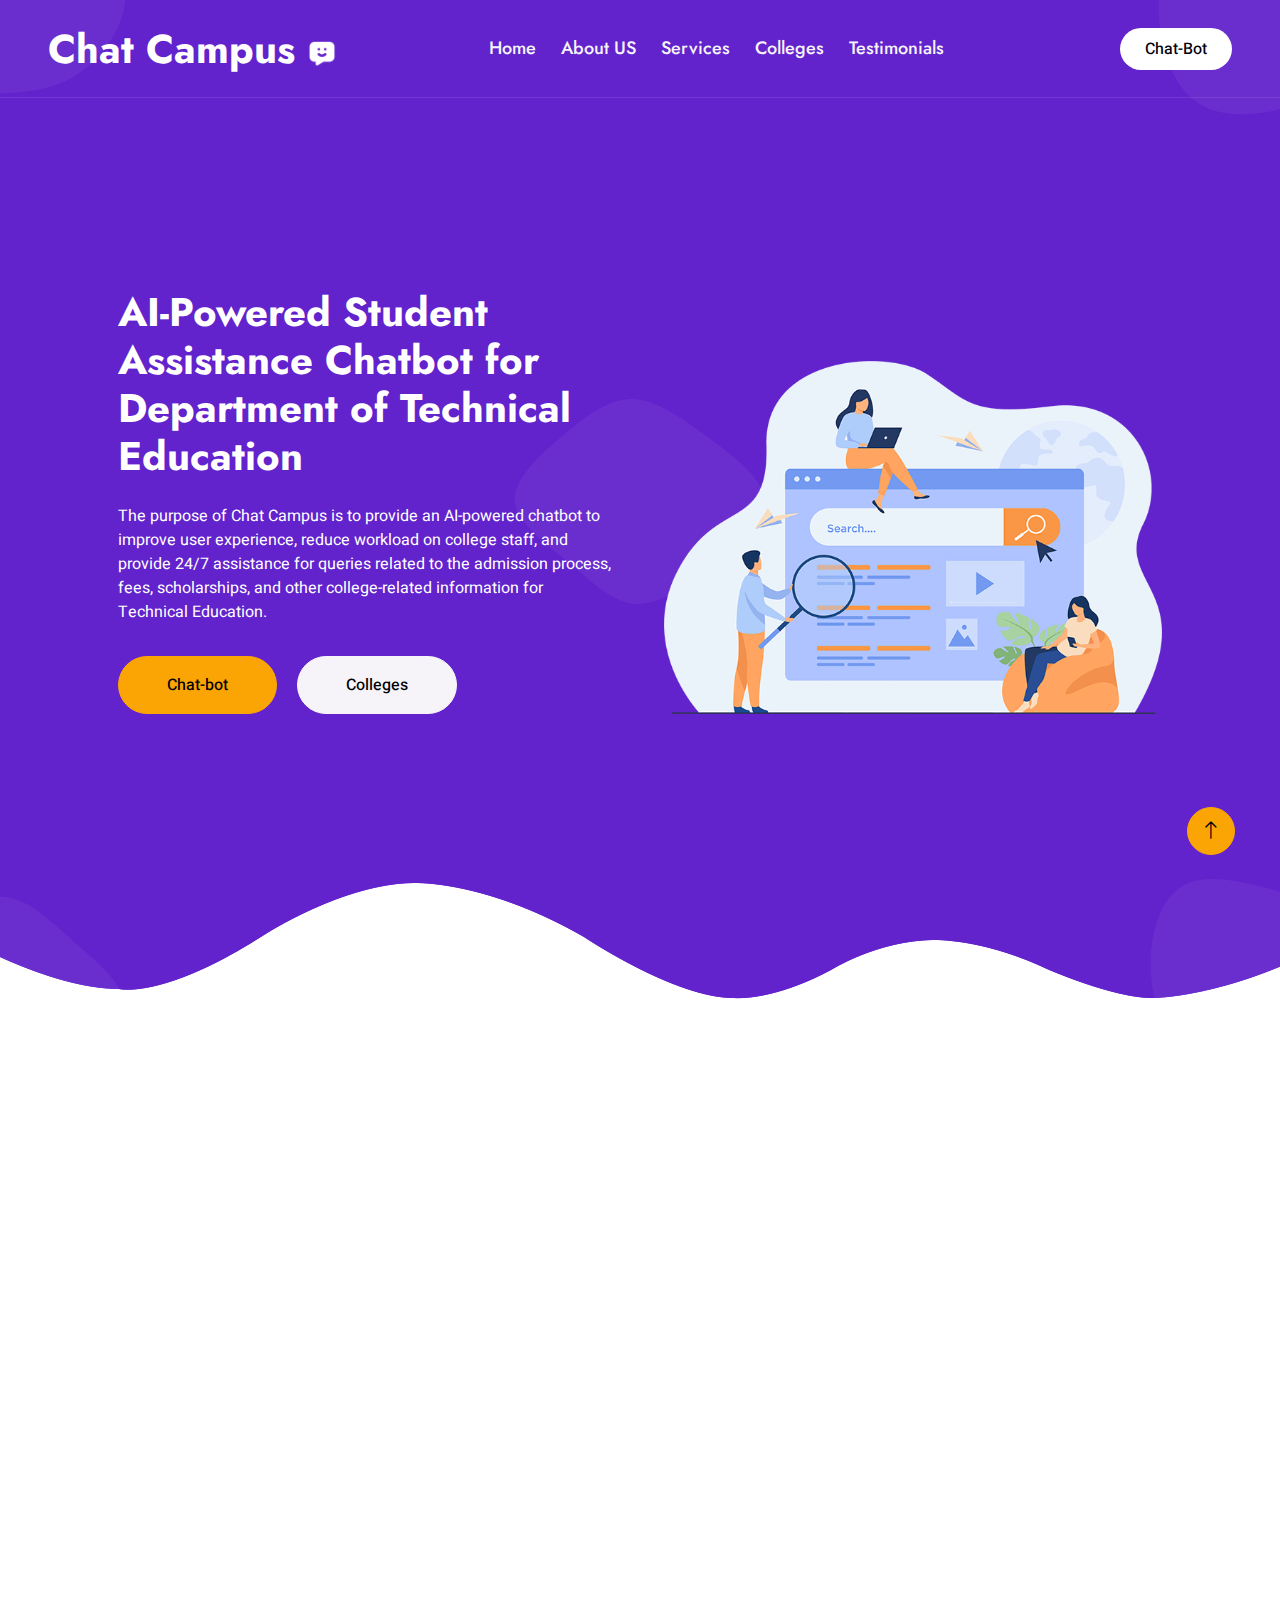
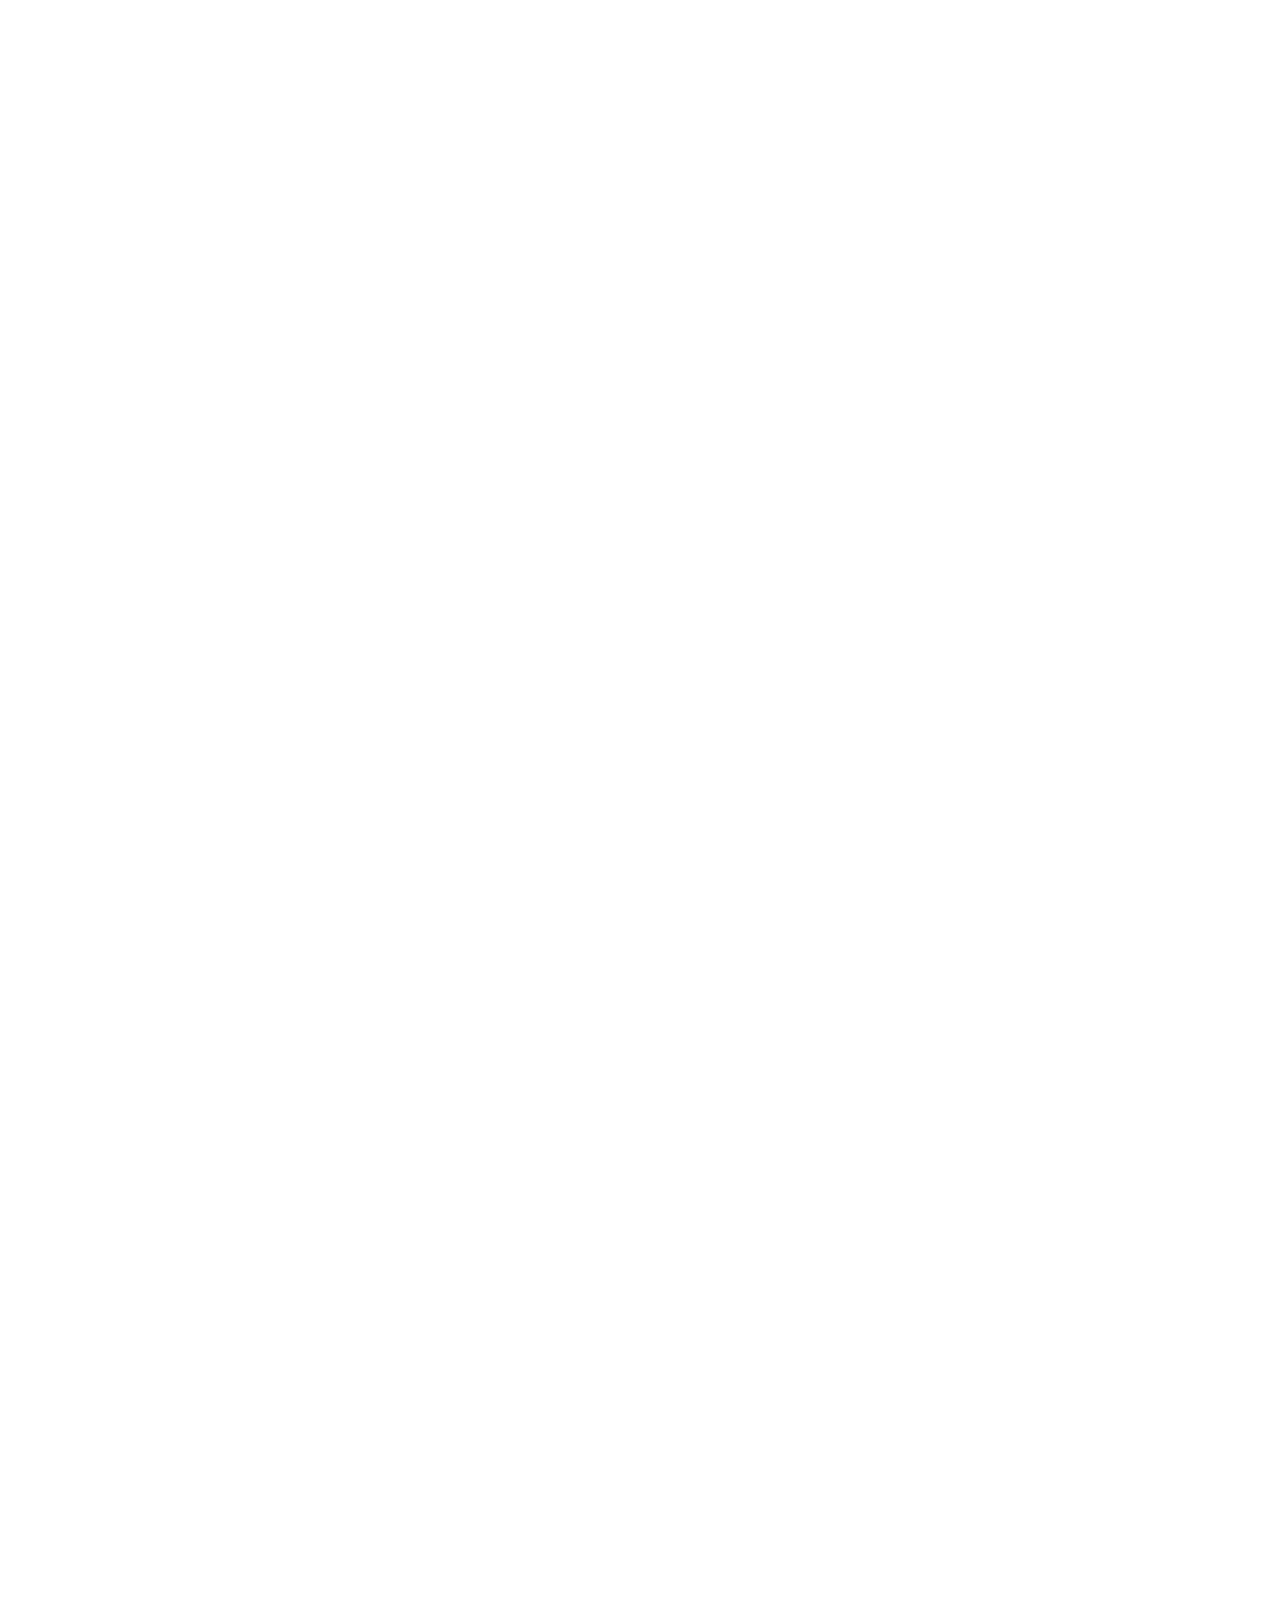
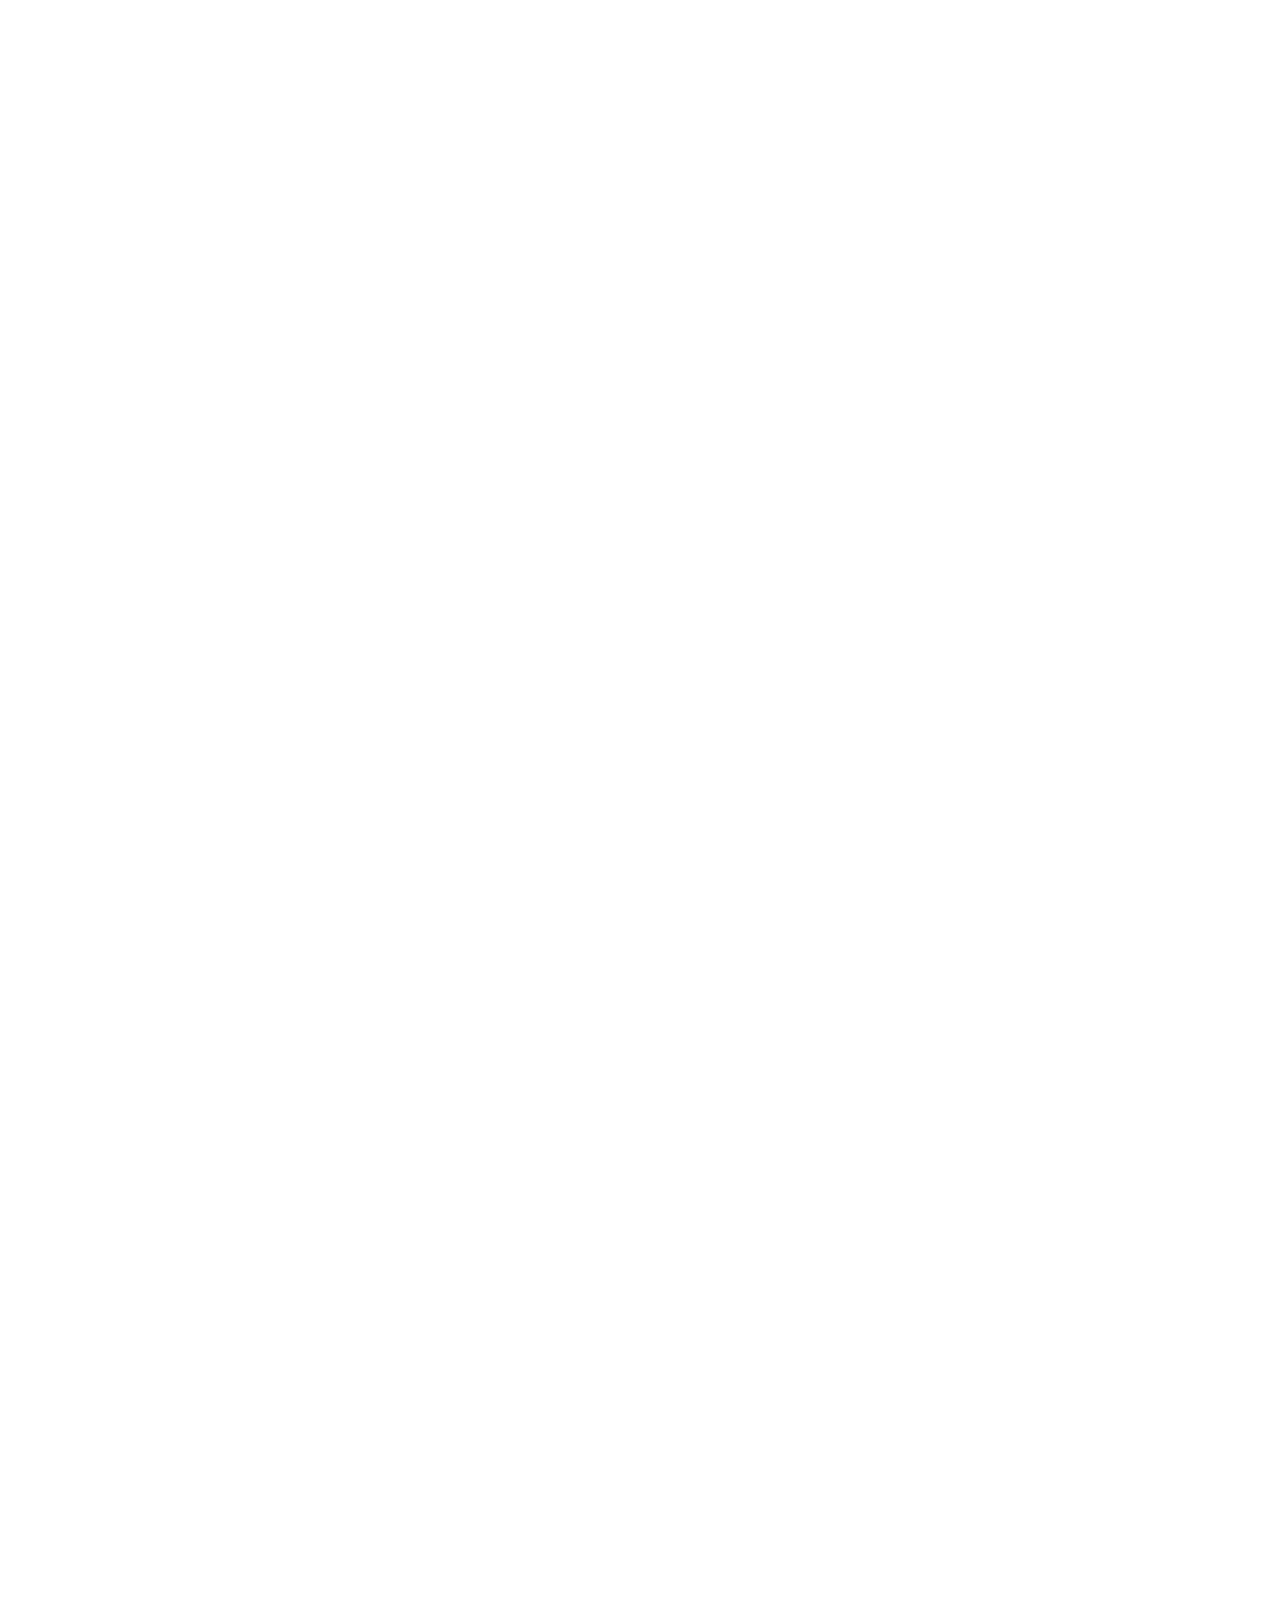
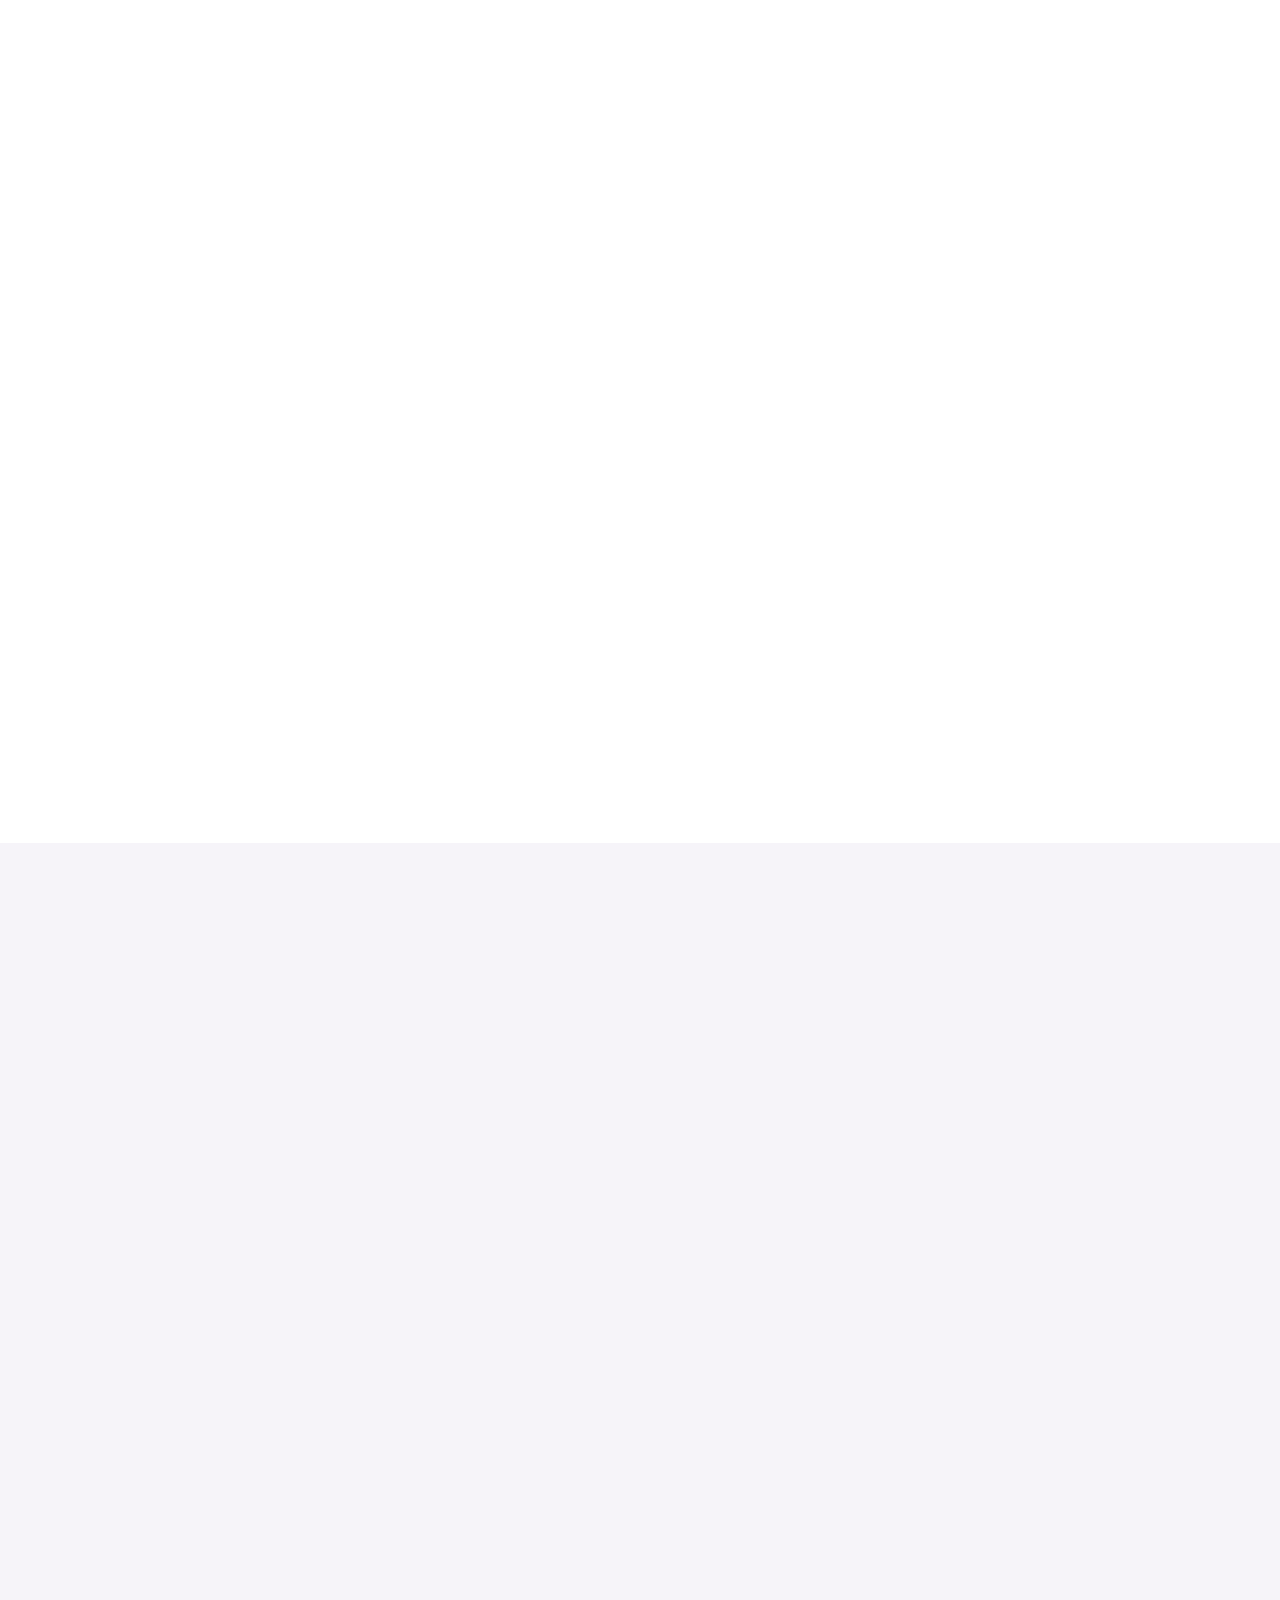
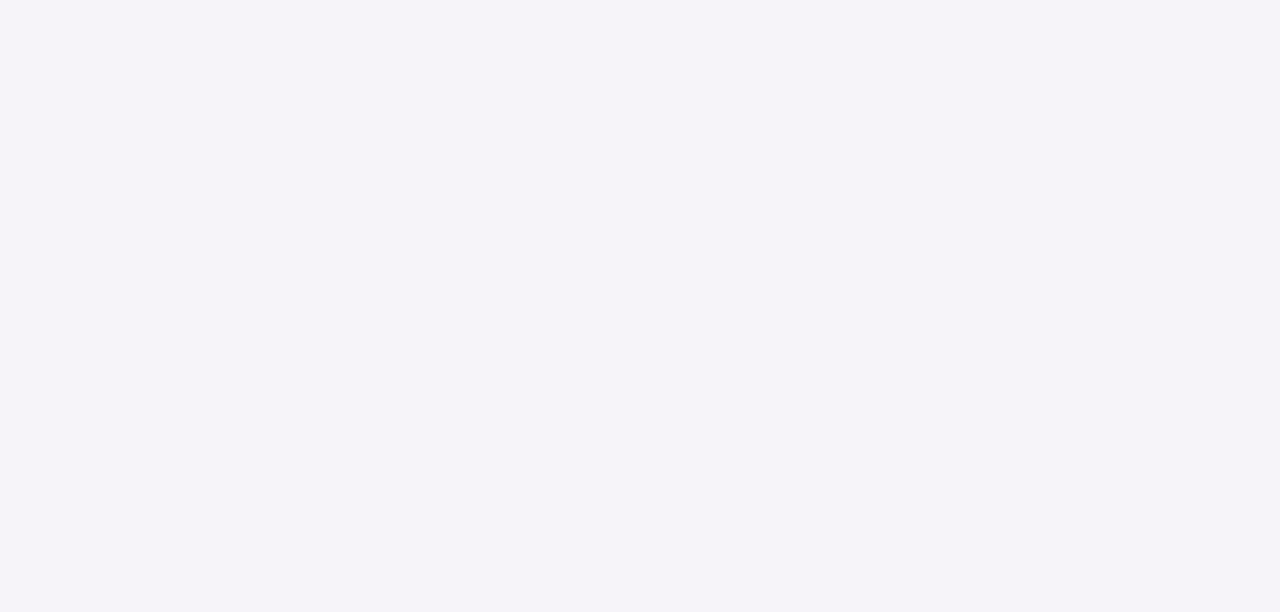
<file: index.html>
<!DOCTYPE html>
<html lang="en">

<head>
    <meta charset="utf-8">
    <title>Chat Campus</title>
    <meta content="width=device-width, initial-scale=1.0" name="viewport">
    <meta content="" name="keywords">
    <meta content="" name="description">

    <!-- Favicon -->
    <link href="img/logo.png" rel="icon">

    <!-- Google Web Fonts -->
    <link rel="preconnect" href="https://fonts.googleapis.com">
    <link rel="preconnect" href="https://fonts.gstatic.com" crossorigin>
    <link href="https://fonts.googleapis.com/css2?family=Heebo:wght@400;500&family=Jost:wght@500;600;700&display=swap" rel="stylesheet"> 

    <!-- Icon Font Stylesheet -->
    <link href="https://cdnjs.cloudflare.com/ajax/libs/font-awesome/5.10.0/css/all.min.css" rel="stylesheet">
    <link href="https://cdn.jsdelivr.net/npm/bootstrap-icons@1.4.1/font/bootstrap-icons.css" rel="stylesheet">

    <!-- Libraries Stylesheet -->
    <link href="lib/animate/animate.min.css" rel="stylesheet">
    <link href="lib/owlcarousel/assets/owl.carousel.min.css" rel="stylesheet">
    <link href="lib/lightbox/css/lightbox.min.css" rel="stylesheet">

    <!-- Customized Bootstrap Stylesheet -->
    <link href="css/bootstrap.min.css" rel="stylesheet">

    <!-- Template Stylesheet -->
    <link href="css/style.css" rel="stylesheet">
</head>

<body>
    <div class="container-xxl bg-white p-0">
        <!-- Spinner Start -->
        <div id="spinner" class="show bg-white position-fixed translate-middle w-100 vh-100 top-50 start-50 d-flex align-items-center justify-content-center">
            <div class="spinner-grow text-primary" style="width: 3rem; height: 3rem;" role="status">
                <span class="sr-only">Loading...</span>
            </div>
        </div>
        <!-- Spinner End -->


        <!-- Navbar & Hero Start -->
        <div class="container-xxl position-relative p-0">
            <nav class="navbar navbar-expand-lg navbar-light px-4 px-lg-5 py-3 py-lg-0">
                <a href="" class="navbar-brand p-0">
                    <h1 class="m-0">Chat Campus <img src="img/logo.png" alt="Logo" width="30"> 
                    </h1>
                </a>
                <button class="navbar-toggler" type="button" data-bs-toggle="collapse" data-bs-target="#navbarCollapse">
                    <span class="fa fa-bars"></span>
                </button>

               
                <div class="collapse navbar-collapse" id="navbarCollapse">
                    <div class="navbar-nav mx-auto py-0">
                        <a href="#home" class="nav-item nav-link ">Home</a>
                        <a href="#about" class="nav-item nav-link ">About US</a>
                        <a href="#services" class="nav-item nav-link">Services</a>
                        <a href="#colleges" class="nav-item nav-link">Colleges</a>
                        <a href="#testimonial" class="nav-item nav-link">Testimonials</a>
                        
                    </div>
                    <a href="Chatbot/index.html" class="btn rounded-pill py-2 px-4 ms-3 d-none d-lg-block">Chat-Bot</a>
                </div>
            </nav>

            <section id="home">
            <div class="container-xxl bg-primary hero-header">
                <div class="container px-lg-5">
                    <div class="row g-5 align-items-end">
                        <div class="col-lg-6 text-center text-lg-start">
                            <h1 class="text-white mb-4 animated slideInDown">AI-Powered Student Assistance Chatbot for Department of Technical Education
                            </h1>
                            <p class="text-white pb-3 animated slideInDown">The purpose of Chat Campus is to provide an AI-powered chatbot to improve user experience, reduce workload on college staff, and provide 24/7 assistance for queries related to the admission process, fees, scholarships, and other college-related information for Technical Education.</p>
                            <a href="Chatbot/index.html" class="btn btn-secondary py-sm-3 px-sm-5 rounded-pill me-3 animated slideInLeft">Chat-bot</a>
                            <a href="#colleges" class="btn btn-light py-sm-3 px-sm-5 rounded-pill animated slideInRight">Colleges</a>
                        </div>
                        <div class="col-lg-6 text-center text-lg-start">
                            <img class="img-fluid animated zoomIn" src="img/hero.png" alt="">
                        </div>
                    </div>
                </div>
            </div>
        </div>
    </section>
        <!-- Navbar & Hero End -->


        <!-- Feature Start -->
        <div class="container-xxl py-5">
            <div class="container py-5 px-lg-5">
                <div class="row g-4">
                    <div class="col-lg-4 wow fadeInUp" data-wow-delay="0.1s">
                        <div class="feature-item bg-light rounded text-center p-4">
                            <i class="fa fa-3x fa-mail-bulk text-primary mb-4"></i>
                            <h5 class="mb-3">Information</h5>
                            <p class="m-0">The Information on admissions, fee structures, scholarships, college details, curriculum, hostel facilities, previous year allotments, and placement opportunities.</p>
                        </div>
                    </div>
                    <div class="col-lg-4 wow fadeInUp" data-wow-delay="0.3s">
                        <div class="feature-item bg-light rounded text-center p-4">
                            <i class="fa fa-3x fa-search text-primary mb-4"></i>
                            <h5 class="mb-3">Colleges</h5>
                            <p class="m-0">The website provides information on engineering and polytechnic colleges under the Department of Technical Education for Students and Parents </p>
                        </div>
                    </div>
                    <div class="col-lg-4 wow fadeInUp" data-wow-delay="0.5s">
                        <div class="feature-item bg-light rounded text-center p-4">
                            <i class="fa fa-3x fa-laptop-code text-primary mb-4"></i>
                            <h5 class="mb-3">Chat-Bot</h5>
                            <p class="m-0">The AI-powered chatbot provides 24/7 automated assistance, answering queries related to admissions, fees, scholarships, and other college-related information. </p>
                        </div>
                    </div>
                </div>
            </div>
        </div>
        <!-- Feature End -->


        <!-- About Start -->
         <section id="about">
        <div class="container-xxl py-5">
            <div class="container py-5 px-lg-5">
                <div class="row g-5 align-items-center">
                    <div class="col-lg-6 wow fadeInUp" data-wow-delay="0.1s">
                        <p class="section-title text-secondary">About Us<span></span></p>
                        <h1 class="mb-5">Streamlining Education Access through Innovative Technology</h1>
                        <p class="mb-4">We are a centralized platform under the Department of Technical Education, designed to streamline information and support for students, parents, and stakeholders seeking details about admissions, colleges, fees, scholarships, and more. Our AI-powered chatbot offers 24/7 assistance to ensure quick and accurate responses, reducing the need for manual intervention and enhancing user experience. We aim to simplify the process of accessing critical information while empowering institutions to focus on delivering quality education.</p>
                        <div class="skill mb-4">
                            <div class="d-flex justify-content-between">
                                <p class="mb-2">Enrolling...
                                </p>
                                <p class="mb-2">99%</p>
                            </div>
                            <div class="progress">
                                <div class="progress-bar bg-primary" role="progressbar" aria-valuenow="85" aria-valuemin="0" aria-valuemax="100"></div>
                            </div>
                        </div>
                        <div class="skill mb-4">
                            <div class="d-flex justify-content-between">
                                <p class="mb-2">Verifying Eligibility...
                                </p>
                                <p class="mb-2">90%</p>
                            </div>
                            <div class="progress">
                                <div class="progress-bar bg-secondary" role="progressbar" aria-valuenow="90" aria-valuemin="0" aria-valuemax="100"></div>
                            </div>
                        </div>
                        <div class="skill mb-4">
                            <div class="d-flex justify-content-between">
                                <p class="mb-2">Retrieving College Details.</p>
                                <p class="mb-2">95%</p>
                            </div>
                            <div class="progress">
                                <div class="progress-bar bg-dark" role="progressbar" aria-valuenow="95" aria-valuemin="0" aria-valuemax="100"></div>
                            </div>
                        </div>
                    </div>
                    <div class="col-lg-6">
                        <img class="img-fluid wow zoomIn" data-wow-delay="0.5s" src="img/about.png">
                    </div>
                </div>
            </div>
        </div>
    </section>
        <!-- About End -->


        <!-- Facts Start -->
        <div class="container-xxl bg-primary fact py-5 wow fadeInUp" data-wow-delay="0.1s">
            <div class="container py-5 px-lg-5">
                <div class="row g-4">
                    <div class="col-md-6 col-lg-3 text-center wow fadeIn" data-wow-delay="0.1s">
                        <i class="fa fa-certificate fa-3x text-secondary mb-3"></i>
                        <h1 class="text-white mb-2" data-toggle="counter-up">1234</h1>
                        <p class="text-white mb-0">Satisfied Students</p>
                    </div>
                    <div class="col-md-6 col-lg-3 text-center wow fadeIn" data-wow-delay="0.3s">
                        <i class="fa fa-users-cog fa-3x text-secondary mb-3"></i>
                        <h1 class="text-white mb-2" data-toggle="counter-up">2345</h1>
                        <p class="text-white mb-0">Satisfied Colleges</p>
                    </div>
                    <div class="col-md-6 col-lg-3 text-center wow fadeIn" data-wow-delay="0.5s">
                        <i class="fa fa-users fa-3x text-secondary mb-3"></i>
                        <h1 class="text-white mb-2" data-toggle="counter-up">1543</h1>
                        <p class="text-white mb-0">Satisfied Parents</p>
                    </div>
                    <div class="col-md-6 col-lg-3 text-center wow fadeIn" data-wow-delay="0.7s">
                        <i class="fa fa-check fa-3x text-secondary mb-3"></i>
                        <h1 class="text-white mb-2" data-toggle="counter-up">1823</h1>
                        <p class="text-white mb-0">Satisfied Staff</p>
                    </div>
                </div>
            </div>
        </div>
        <!-- Facts End -->


        <!-- Service Start -->
         <section id="services">
        <div class="container-xxl py-5">
            <div class="container py-5 px-lg-5">
                <div class="wow fadeInUp" data-wow-delay="0.1s">
                    <p class="section-title text-secondary justify-content-center"><span></span>Our Services<span></span></p>
                    <h1 class="text-center mb-5">Chat Campus Provide</h1>
                </div>
                <div class="row g-4">
                    <div class="col-lg-4 col-md-6 wow fadeInUp" data-wow-delay="0.1s">
                        <div class="service-item d-flex flex-column text-center rounded">
                            <div class="service-icon flex-shrink-0">
                                <i class="fa fa-search fa-2x"></i>
                            </div>
                            <h5 class="mb-3">Search Engine</h5>
                            <p class="m-0">A powerful tool that allows users to find information online quickly and efficiently by entering keywords or phrases.</p>
                            <a class="btn btn-square" href=""><i class="fa fa-arrow-right"></i></a>
                        </div>
                    </div>
                    <div class="col-lg-4 col-md-6 wow fadeInUp" data-wow-delay="0.3s">
                        <div class="service-item d-flex flex-column text-center rounded">
                            <div class="service-icon flex-shrink-0">
                                <i class="fa fa-laptop-code fa-2x"></i>
                            </div>
                            <h5 class="mb-3">Chat-Bot</h5>
                            <p class="m-0">An AI-driven virtual assistant designed to engage users in conversation, providing instant answers for various queries.</p>
                            <a class="btn btn-square" href=""><i class="fa fa-arrow-right"></i></a>
                        </div>
                    </div>
                    <div class="col-lg-4 col-md-6 wow fadeInUp" data-wow-delay="0.5s">
                        <div class="service-item d-flex flex-column text-center rounded">
                            <div class="service-icon flex-shrink-0">
                                <i class="fab fa-facebook-f fa-2x"></i>
                            </div>
                            <h5 class="mb-3">Real-Time Updates:</h5>
                            <p class="m-0"> Provides the latest information on admission criteria and scholarship availability & Day to Day Updates.
                            </p>
                            <a class="btn btn-square" href=""><i class="fa fa-arrow-right"></i></a>
                        </div>
                    </div>
                    <div class="col-lg-4 col-md-6 wow fadeInUp" data-wow-delay="0.1s">
                        <div class="service-item d-flex flex-column text-center rounded">
                            <div class="service-icon flex-shrink-0">
                                <i class="fa fa-mail-bulk fa-2x"></i>
                            </div>
                            <h5 class="mb-3">Data Collection and Insights</h5>
                            <p class="m-0">Gathers user interaction data to identify common concerns and improve services.</p>
                            <a class="btn btn-square" href=""><i class="fa fa-arrow-right"></i></a>
                        </div>
                    </div>
                    <div class="col-lg-4 col-md-6 wow fadeInUp" data-wow-delay="0.3s">
                        <div class="service-item d-flex flex-column text-center rounded">
                            <div class="service-icon flex-shrink-0">
                                <i class="fa fa-thumbs-up fa-2x"></i>
                            </div>
                            <h5 class="mb-3">Interactive UI</h5>
                            <p class="m-0">Offers a user-friendly and engaging chat interface.
                            </p>
                            <a class="btn btn-square" href=""><i class="fa fa-arrow-right"></i></a>
                        </div>
                    </div>
                    <div class="col-lg-4 col-md-6 wow fadeInUp" data-wow-delay="0.5s">
                        <div class="service-item d-flex flex-column text-center rounded">
                            <div class="service-icon flex-shrink-0">
                                <i class="fab fa-android fa-2x"></i>
                            </div>
                            <h5 class="mb-3">User-Friendly Interface</h5>
                            <p class="m-0">Offers an intuitive design for easy navigation and information retrieval.</p>
                            <a class="btn btn-square" href=""><i class="fa fa-arrow-right"></i></a>
                        </div>
                    </div>
                </div>
            </div>
        </div>
    </section>
        <!-- Service End -->


        


        <!-- Colleges Start -->
         <section id="colleges"></section>
        <div class="container-xxl py-5">
            <div class="container py-5 px-lg-5">
                <div class="wow fadeInUp" data-wow-delay="0.1s">
                    <p class="section-title text-secondary justify-content-center"><span></span>College Info<span></span></p>
                    <h1 class="text-center mb-5">The College to Choose For your Best</h1>
                </div>
                <div class="row mt-n2 wow fadeInUp" data-wow-delay="0.3s">
                    <div class="col-12 text-center">
                        <ul class="list-inline mb-5" id="portfolio-flters">
                            <li class="mx-2 active" data-filter="*">All</li>
                            <li class="mx-2" data-filter=".first">Engineering</li>
                            <li class="mx-2" data-filter=".second">Polytechnic</li>
                        </ul>
                    </div>
                </div>
                <div class="row g-4 portfolio-container">
                    <div class="col-lg-4 col-md-6 portfolio-item first wow fadeInUp" data-wow-delay="0.1s">
                        <div class="rounded overflow-hidden">
                            <div class="position-relative overflow-hidden">
                                <img class="img-fluid w-100" src="img/portfolio-1.jpg" alt="" style="width: 600px; height: 400px;">
                                <div class="portfolio-overlay">
                                    <a class="btn btn-square btn-outline-light mx-1" href="img/portfolio-1.jpg" data-lightbox="portfolio"><i class="fa fa-eye"></i></a>
                                    <a class="btn btn-square btn-outline-light mx-1" href="https://www.onlinemanipal.com/muj-online-degree-courses?utm_source=bing&utm_medium=CPC&utm_campaign=GGL_SRCH_1_Brand_MUJ_Generic_Exact&utm_content=Generic_MUJ_Core_Exact&utm_keyword=manipal%20university%20jaipur&matchtype=e&utm_adset=o&utm_adid=1363396974455166&utm_placement=&utm_position=531705400"><i class="fa fa-link"></i></a>
                                </div>
                            </div>
                            <div class="bg-light p-4">
                                <p class="text-primary fw-medium mb-2">Manipal University </p>
                                <h5 class="lh-base mb-0">Manipal University Jaipur (MUJ) is ranked 76th in the Engineering category & 79th in the Management category by NIRF 2023 ranking.</a>
                            </div>
                        </div>
                    </div>
                    <div class="col-lg-4 col-md-6 portfolio-item second wow fadeInUp" data-wow-delay="0.3s">
                        <div class="rounded overflow-hidden">
                            <div class="position-relative overflow-hidden">
                                <img class="img-fluid w-100" src="img/portfolio-2.jpg" alt="" style="width: 600px; height: 400px;">
                                <div class="portfolio-overlay">
                                    <a class="btn btn-square btn-outline-light mx-1" href="img/portfolio-2.jpg" data-lightbox="portfolio"><i class="fa fa-eye"></i></a>
                                    <a class="btn btn-square btn-outline-light mx-1" href="https://www.vidyavision.com/college/aditya-polytechnic-college/courses"><i class="fa fa-link"></i></a>
                                </div>
                            </div>
                            <div class="bg-light p-4">
                                <p class="text-primary fw-medium mb-2">Aditiya Polytechnic College
                                </p>
                                <h5 class="lh-base mb-0">Aditiya Polytechnic College is a Unaided - Private diploma college located in the district of Ajmer, Rajasthan state of India.</a>
                            </div>
                        </div>
                    </div>
                    <div class="col-lg-4 col-md-6 portfolio-item first wow fadeInUp" data-wow-delay="0.5s">
                        <div class="rounded overflow-hidden">
                            <div class="position-relative overflow-hidden">
                                <img class="img-fluid" src="img/portfolio-3.jpg" alt="" style="width: 600px; height: 400px;">

                                <div class="portfolio-overlay">
                                    <a class="btn btn-square btn-outline-light mx-1" href="img/portfolio-3.jpg" data-lightbox="portfolio"><i class="fa fa-eye"></i></a>
                                    <a class="btn btn-square btn-outline-light mx-1" href="https://mnit.ac.in/"><i class="fa fa-link"></i></a>
                                </div>
                            </div>
                            <div class="bg-light p-4">
                                <p class="text-primary fw-medium mb-2">MNIT Jaipur</p>
                                <h5 class="lh-base mb-0">Malaviya National Institute of Technology (MNIT), Jaipur was founded in 1963 as Malaviya Regional Engineering college Jaipur. </a>
                            </div>
                        </div>
                    </div>
                    <div class="col-lg-4 col-md-6 portfolio-item second wow fadeInUp" data-wow-delay="0.1s">
                        <div class="rounded overflow-hidden">
                            <div class="position-relative overflow-hidden">
                                <img class="img-fluid w-100" src="img/portfolio-4.jpg" alt="" style="width: 600px; height: 400px;">
                                <div class="portfolio-overlay">
                                    <a class="btn btn-square btn-outline-light mx-1" href="img/portfolio-4.jpg" data-lightbox="portfolio"><i class="fa fa-eye"></i></a>
                                    <a class="btn btn-square btn-outline-light mx-1" href="https://hte.rajasthan.gov.in/college/gpcajmer"><i class="fa fa-link"></i></a>
                                </div>
                            </div>
                            <div class="bg-light p-4">
                                <p class="text-primary fw-medium mb-2">Goverment Polytechnic College Ajmer
                                </p>
                                <h5 class="lh-base mb-0">Goverment Polytechnic College Ajmer is a Government diploma college located in the district of Ajmer, Rajasthan state of India. </a>
                            </div>
                        </div>
                    </div>
                    <div class="col-lg-4 col-md-6 portfolio-item first wow fadeInUp" data-wow-delay="0.3s">
                        <div class="rounded overflow-hidden">
                            <div class="position-relative overflow-hidden">
                                <img class="img-fluid w-100" src="img/portfolio-5.jpg" alt="" style="width: 600px; height: 400px;">
                                <div class="portfolio-overlay">
                                    <a class="btn btn-square btn-outline-light mx-1" href="img/portfolio-5.jpg" data-lightbox="portfolio"><i class="fa fa-eye"></i></a>
                                    <a class="btn btn-square btn-outline-light mx-1" href="https://singhaniauniversity.ac.in/"><i class="fa fa-link"></i></a>
                                </div>
                            </div>
                            <div class="bg-light p-4">
                                <p class="text-primary fw-medium mb-2">Singhania University</p>
                                <h5 class="lh-base mb-0">Singhania University provides university offers Undergraduate, Postgraduate, Diploma as well as Doctoral programs.</a>
                            </div>
                        </div>
                    </div>
                    <div class="col-lg-4 col-md-6 portfolio-item second wow fadeInUp" data-wow-delay="0.5s">
                        <div class="rounded overflow-hidden">
                            <div class="position-relative overflow-hidden">
                                <img class="img-fluid w-100" src="img/portfolio-6.jpg" alt="" style="width: 600px; height: 400px;">
                                <div class="portfolio-overlay">
                                    <a class="btn btn-square btn-outline-light mx-1" href="img/portfolio-6.jpg" data-lightbox="portfolio"><i class="fa fa-eye"></i></a>
                                    <a class="btn btn-square btn-outline-light mx-1" href="https://collegedunia.com/college/61129-aryan-polytechnic-college-ajmer"><i class="fa fa-link"></i></a>
                                </div>
                            </div>
                            <div class="bg-light p-4">
                                <p class="text-primary fw-medium mb-2">Aryan Polytechnic College
                                </p>
                                <h5 class="lh-base mb-0">Aryan Polytechnic College is a Unaided - Private diploma college located in the district of Ajmer, Rajasthan state of India.</a>
                            </div>
                        </div>
                    </div>
                </div>
            </div>
        </div>
        </div>
    </section>
        <!-- Colleges End -->


        <!-- Testimonial Start -->
         <section id="testimonial"></section>
        <div class="container-xxl py-5 wow fadeInUp" data-wow-delay="0.1s">
            <div class="container py-5 px-lg-5">
                <p class="section-title text-secondary justify-content-center"><span></span>Testimonial<span></span></p>
                <h1 class="text-center mb-5">What Say Our Clients!</h1>
                <div class="owl-carousel testimonial-carousel">
                    <div class="testimonial-item bg-light rounded my-4">
                        <p class="fs-5"><i class="fa fa-quote-left fa-4x text-primary mt-n4 me-3"></i>The AI chatbot made the entire admission process so much easier! I got instant answers to all my questions about fees, scholarships, and course options without having to wait or visit the college. It was accessible 24/7, which made it incredibly convenient.</p>
                        <div class="d-flex align-items-center">
                            <img class="img-fluid flex-shrink-0 rounded-circle" src="img/testimonial-1.jpg" style="width: 65px; height: 65px;">
                            <div class="ps-4">
                                <h5 class="mb-1">Hema</h5>
                                <span>Student</span>
                            </div>
                        </div>
                    </div>
                    <div class="testimonial-item bg-light rounded my-4">
                        <p class="fs-5"><i class="fa fa-quote-left fa-4x text-primary mt-n4 me-3"></i>As a parent, it can be overwhelming to navigate college admissions. This chatbot provided clear and accurate information about the eligibility criteria, hostel facilities, and even placement opportunities for my daughter, saving us a lot of time and effort.</p>
                        <div class="d-flex align-items-center">
                            <img class="img-fluid flex-shrink-0 rounded-circle" src="img/testimonial-2.jpg" style="width: 65px; height: 65px;">
                            <div class="ps-4">
                                <h5 class="mb-1">Madhu</h5>
                                <span>Parent</span>
                            </div>
                        </div>
                    </div>
                    <div class="testimonial-item bg-light rounded my-4">
                        <p class="fs-5"><i class="fa fa-quote-left fa-4x text-primary mt-n4 me-3"></i>The implementation of the AI chatbot has significantly reduced our workload. It answers common queries efficiently, allowing us to focus on more complex student concerns. It’s a game-changer for both students and staff</p>
                        <div class="d-flex align-items-center">
                            <img class="img-fluid flex-shrink-0 rounded-circle" src="img/testimonial-3.jpg" style="width: 65px; height: 65px;">
                            <div class="ps-4">
                                <h5 class="mb-1">Siva</h5>
                                <span>Staff</span>
                            </div>
                        </div>
                    </div>
                </div>
            </div>
        </div>
    </section>
        <!-- Testimonial End -->


        <!-- Footer Start -->
        <div class="container-fluid bg-primary text-light footer wow fadeIn" data-wow-delay="0.1s">
            <div class="container py-5 px-lg-5">
                <div class="row g-5">
                    <div class="col-md-6 col-lg-3">
                        <p class="section-title text-white h5 mb-4">Address<span></span></p>
                        <p><i class="fa fa-map-marker-alt me-3"></i>Kakinada</p>
                        <div class="d-flex pt-2">
                            <p>Feel Free To Text Me If you have any Queries </p>
                            <a class="btn btn-outline-light btn-social" href="https://github.com/hymavathi2704"><i class="fab fa-github"></i></a>
                            <a class="btn btn-outline-light btn-social" href="https://www.instagram.com/hema_themoon/?__pwa=1"><i class="fab fa-instagram"></i></a>
                            <a class="btn btn-outline-light btn-social" href="https://www.linkedin.com/in/hyma-vathi-peddimudi-1b77a02b3"><i class="fab fa-linkedin-in"></i></a>
                        </div>
                    </div>
                    <div class="col-md-6 col-lg-3">
                        <p class="section-title text-white h5 mb-4">Quick<span></span></p>
                        <a class="btn btn-link" href="#about">About Us</a>
                        <a class="btn btn-link" href="service">Services</a>
                        <a class="btn btn-link" href="#colleges">Colleges</a>
                        <a class="btn btn-link" href="#testimonial">Testimonials</a>
                    </div>
                    <div class="col-md-6 col-lg-3">
                        <p class="section-title text-white h5 mb-4">Gallery<span></span></p>
                        <div class="row g-2">
                            <div class="col-4">
                                <img class="img-fluid" src="img/portfolio-1.jpg" alt="Image">
                            </div>
                            <div class="col-4">
                                <img class="img-fluid" src="img/portfolio-2.jpg" alt="Image">
                            </div>
                            <div class="col-4">
                                <img class="img-fluid" src="img/portfolio-3.jpg" alt="Image">
                            </div>
                            <div class="col-4">
                                <img class="img-fluid" src="img/portfolio-4.jpg" alt="Image">
                            </div>
                            <div class="col-4">
                                <img class="img-fluid" src="img/portfolio-5.jpg" alt="Image">
                            </div>
                            <div class="col-4">
                                <img class="img-fluid" src="img/portfolio-6.jpg" alt="Image">
                            </div>
                        </div>
                    </div>
                    <div class="col-md-6 col-lg-3">
                        <p class="section-title text-white h5 mb-4">My First Project<span></span></p>
                        <p>Introducing our new ChatCampus , I done this Project For SIH @2024</p>
                        
                    </div>
                </div>
            </div>
            <div class="container px-lg-5">
                <div class="copyright">
                    <div class="row">
                        <div class="col-md-6 text-center text-md-start mb-3 mb-md-0">
                            &copy; <a class="border-bottom" href="#">Chat Campus</a>, All Right Reserved. 
							
							Designed By <a class="border-bottom" href="">HymaVathi</a>
                        </div>
                        
                    </div>
                </div>
            </div>
        </div>
        
        <!-- Footer End -->


        <!-- Back to Top -->
        <a href="#" class="btn btn-lg btn-secondary btn-lg-square back-to-top"><i class="bi bi-arrow-up"></i></a>
    </div>

    <!-- JavaScript Libraries -->
    <script src="https://code.jquery.com/jquery-3.4.1.min.js"></script>
    <script src="https://cdn.jsdelivr.net/npm/bootstrap@5.0.0/dist/js/bootstrap.bundle.min.js"></script>
    <script src="lib/wow/wow.min.js"></script>
    <script src="lib/easing/easing.min.js"></script>
    <script src="lib/waypoints/waypoints.min.js"></script>
    <script src="lib/counterup/counterup.min.js"></script>
    <script src="lib/owlcarousel/owl.carousel.min.js"></script>
    <script src="lib/isotope/isotope.pkgd.min.js"></script>
    <script src="lib/lightbox/js/lightbox.min.js"></script>

    <!-- Template Javascript -->
    <script src="js/main.js"></script>
</body>

</html>
</file>
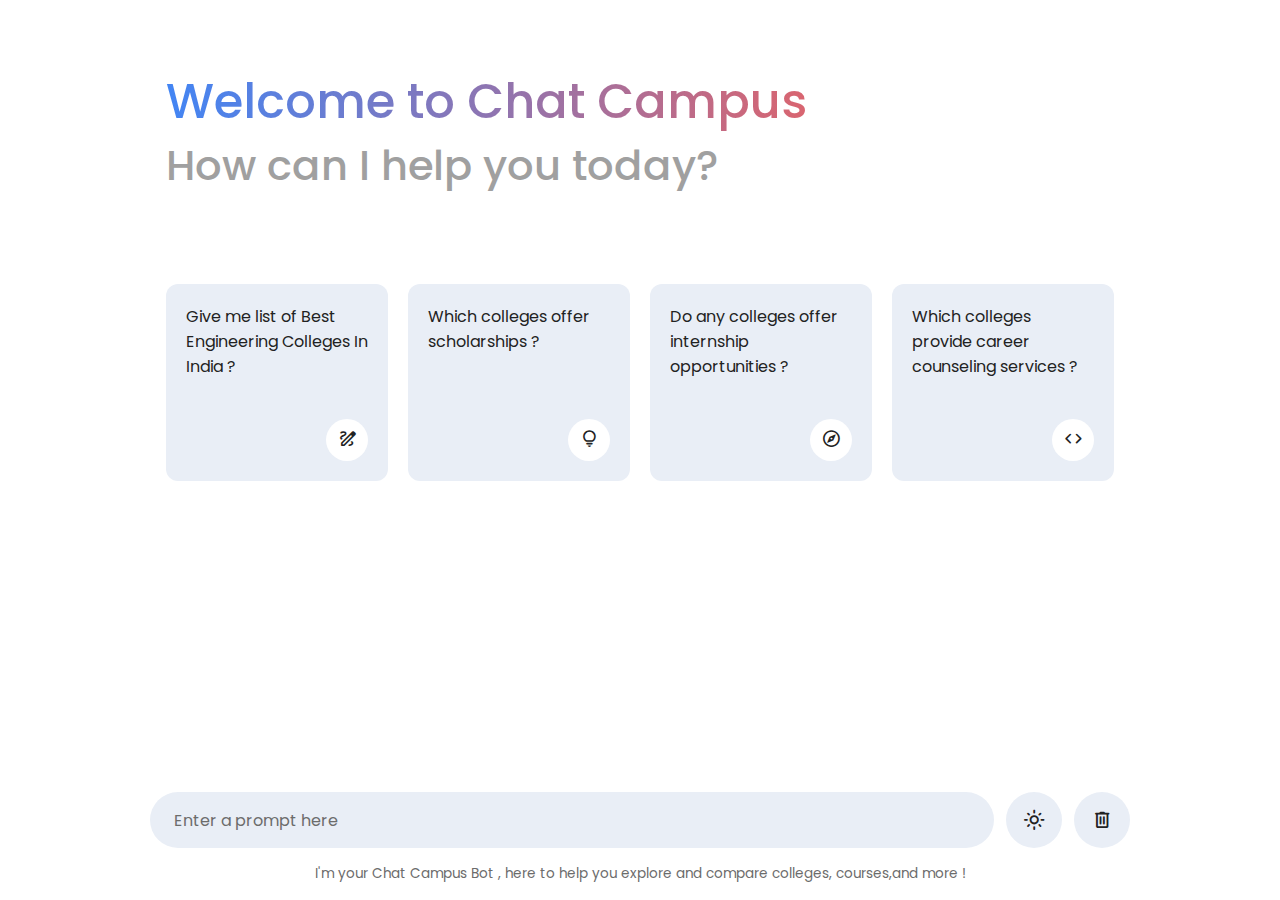
<file: Chatbot/index.html>
<!DOCTYPE html>
<html lang="en">

<head>
    <meta charset="utf-8">
    <title>Chat Campus</title>
    <meta content="width=device-width, initial-scale=1.0" name="viewport">
    <meta content="" name="keywords">
    <meta content="" name="description">

    <!-- Favicon -->
    <link href="Chatbot/images/logo.png" rel="icon">

    <link rel="stylesheet"
        href="https://fonts.googleapis.com/css2?family=Material+Symbols+Rounded:opsz,wght,FILL,GRAD@24,400,0,0" />
    <link rel="stylesheet" href="styles.css">
</head>

<body>
    <header class="header">
        <!-- Header Greetings -->
        <h1 class="title">Welcome to Chat Campus</h1>
        <p class="subtitle">How can I help you today?</p>

        <!-- Suggestion list -->
        <ul class="suggestion-list">
            <li class="suggestion">
                <h4 class="text">Give me list of Best Engineering Colleges In India ?</h4>
                <span class="icon material-symbols-rounded">draw</span>
            </li>
            <li class="suggestion">
                <h4 class="text">Which colleges offer scholarships ?</h4>
                <span class="icon material-symbols-rounded">lightbulb</span>
            </li>
            <li class="suggestion">
                <h4 class="text">Do any colleges offer internship opportunities ?</h4>
                <span class="icon material-symbols-rounded">explore</span>
            </li>
            <li class="suggestion">
                <h4 class="text">Which colleges provide career counseling services ?</h4>
                <span class="icon material-symbols-rounded">code</span>
            </li>
        </ul>
    </header>

    <!-- Chat List / Container -->
    <div class="chat-list"></div>

    <!-- Typing Area -->
    <div class="typing-area">
        <form action="#" class="typing-form">
            <div class="input-wrapper">
                <input type="text" placeholder="Enter a prompt here" class="typing-input" required />
                <button id="send-message-button" class="icon material-symbols-rounded">send</button>
            </div>
            <div class="action-buttons">
                <span id="theme-toggle-button" class="icon material-symbols-rounded">dark_mode</span>
                <span id="delete-chat-button" class="icon material-symbols-rounded">delete</span>
            </div>
        </form>
        <p class="disclaimer-text">I'm your Chat Campus Bot , here to help you explore and compare colleges, courses,and more !</p>
    </div>

    <script src="script.js"></script>
</body>

</html>
</file>
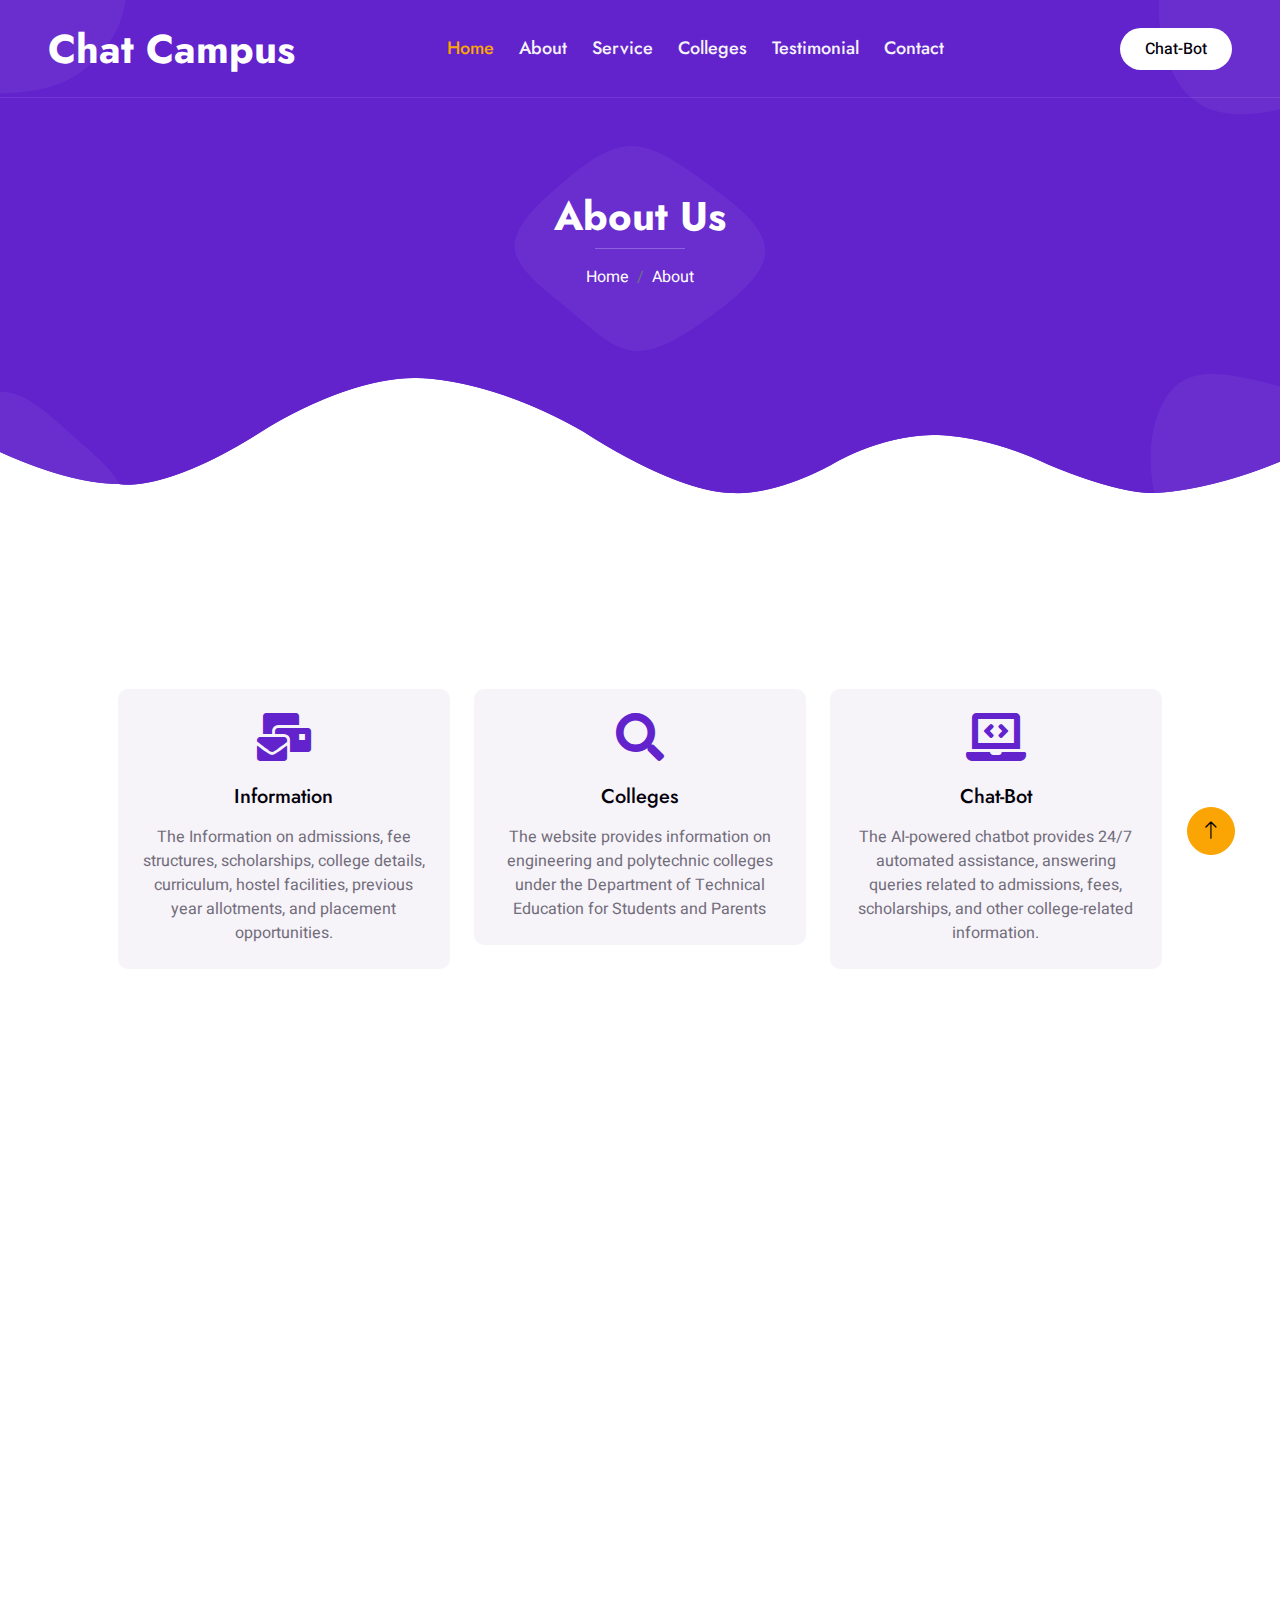
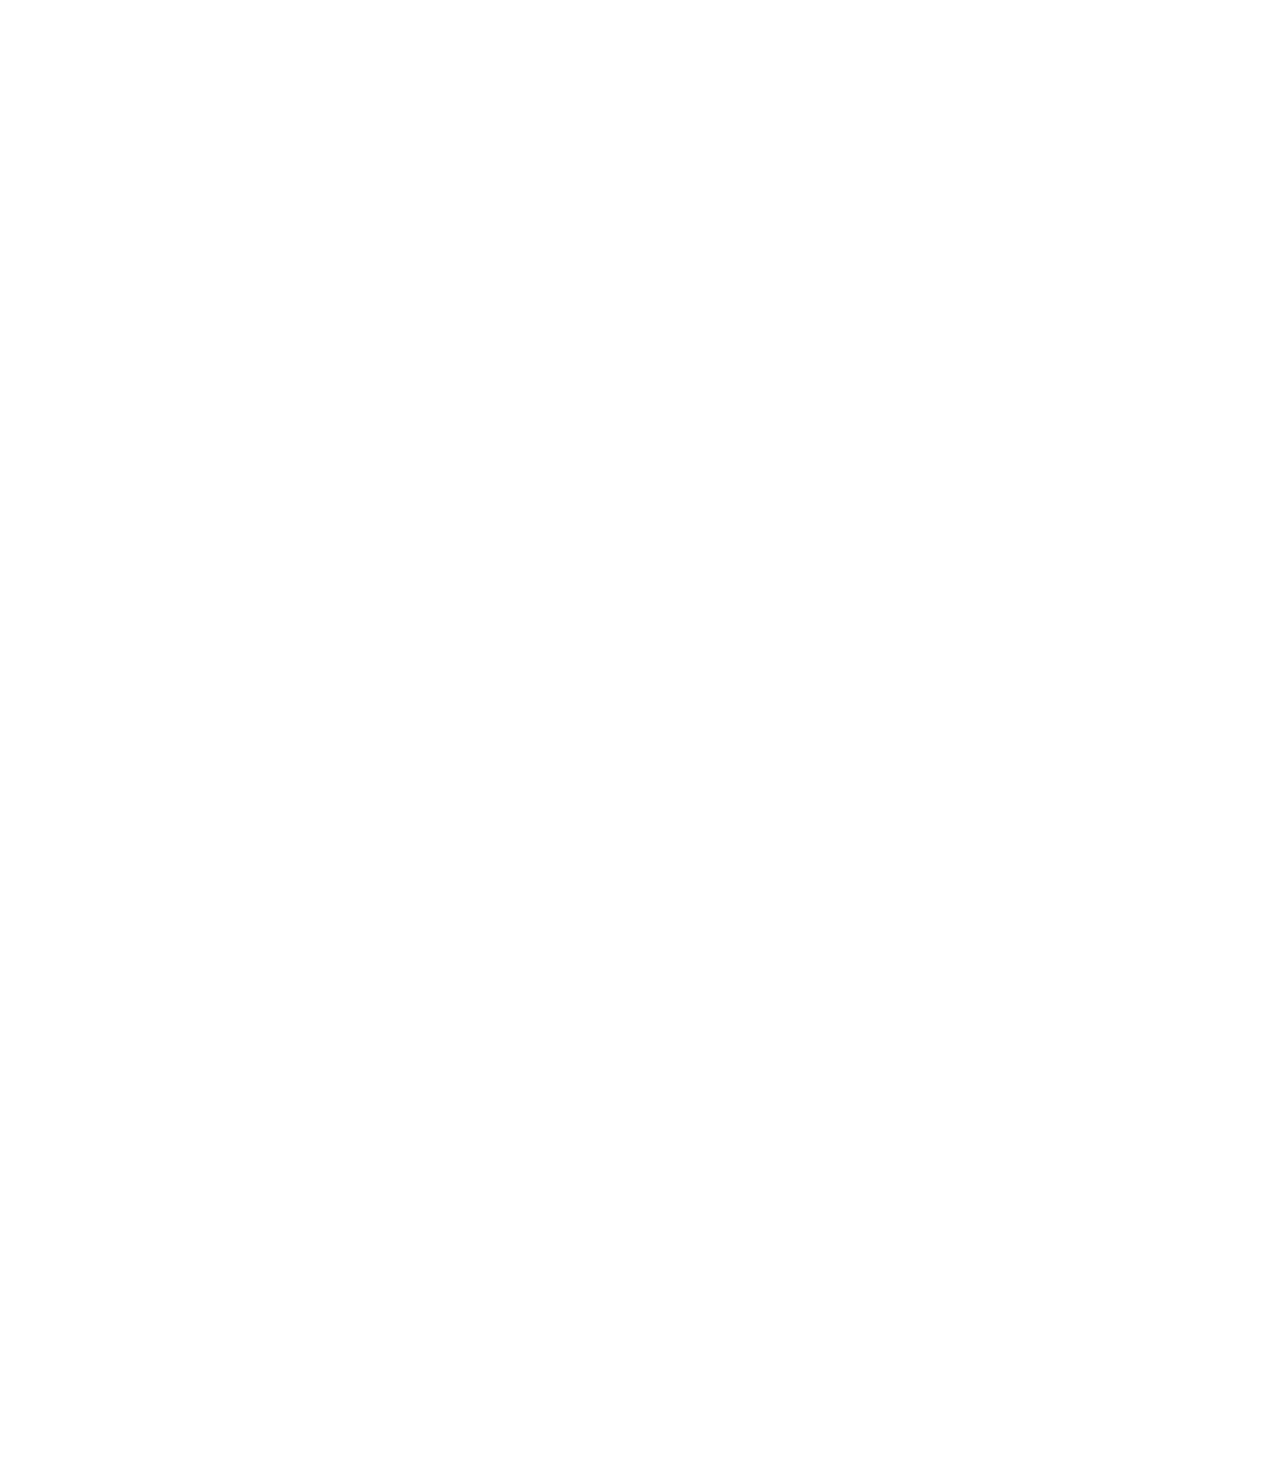
<file: about.html>
<!DOCTYPE html>
<html lang="en">

<head>
    <meta charset="utf-8">
    <title>Chat Campus</title>
    <meta content="width=device-width, initial-scale=1.0" name="viewport">
    <meta content="" name="keywords">
    <meta content="" name="description">

    <!-- Favicon -->
    <link href="img/favicon.ico" rel="icon">

    <!-- Google Web Fonts -->
    <link rel="preconnect" href="https://fonts.googleapis.com">
    <link rel="preconnect" href="https://fonts.gstatic.com" crossorigin>
    <link href="https://fonts.googleapis.com/css2?family=Heebo:wght@400;500&family=Jost:wght@500;600;700&display=swap" rel="stylesheet"> 

    <!-- Icon Font Stylesheet -->
    <link href="https://cdnjs.cloudflare.com/ajax/libs/font-awesome/5.10.0/css/all.min.css" rel="stylesheet">
    <link href="https://cdn.jsdelivr.net/npm/bootstrap-icons@1.4.1/font/bootstrap-icons.css" rel="stylesheet">

    <!-- Libraries Stylesheet -->
    <link href="lib/animate/animate.min.css" rel="stylesheet">
    <link href="lib/owlcarousel/assets/owl.carousel.min.css" rel="stylesheet">
    <link href="lib/lightbox/css/lightbox.min.css" rel="stylesheet">

    <!-- Customized Bootstrap Stylesheet -->
    <link href="css/bootstrap.min.css" rel="stylesheet">

    <!-- Template Stylesheet -->
    <link href="css/style.css" rel="stylesheet">
</head>

<body>
    <div class="container-xxl bg-white p-0">
        <!-- Spinner Start -->
        <div id="spinner" class="show bg-white position-fixed translate-middle w-100 vh-100 top-50 start-50 d-flex align-items-center justify-content-center">
            <div class="spinner-grow text-primary" style="width: 3rem; height: 3rem;" role="status">
                <span class="sr-only">Loading...</span>
            </div>
        </div>
        <!-- Spinner End -->


        <!-- Navbar & Hero Start -->
        <div class="container-xxl position-relative p-0">
            <nav class="navbar navbar-expand-lg navbar-light px-4 px-lg-5 py-3 py-lg-0">
                <a href="" class="navbar-brand p-0">
                    <h1 class="m-0">Chat Campus</h1>
                    <!-- <img src="img/logo.png" alt="Logo"> -->
                </a>
                <button class="navbar-toggler" type="button" data-bs-toggle="collapse" data-bs-target="#navbarCollapse">
                    <span class="fa fa-bars"></span>
                </button>
                <div class="collapse navbar-collapse" id="navbarCollapse">
                    <div class="navbar-nav mx-auto py-0">
                        <a href="index.html" class="nav-item nav-link active">Home</a>
                        <a href="about.html" class="nav-item nav-link">About</a>
                        <a href="service.html" class="nav-item nav-link">Service</a>
                        <a href="project.html" class="nav-item nav-link">Colleges</a>
                        <a href="testimonial.html" class="nav-item nav-link">Testimonial</a>
                        
                        <a href="contact.html" class="nav-item nav-link">Contact</a>
                    </div>
                    <a href="chatbot.html" class="btn rounded-pill py-2 px-4 ms-3 d-none d-lg-block">Chat-Bot</a>
                </div>
            </nav>
            <div class="container-xxl py-5 bg-primary hero-header">
                <div class="container my-5 py-5 px-lg-5">
                    <div class="row g-5 py-5">
                        <div class="col-12 text-center">
                            <h1 class="text-white animated slideInDown">About Us</h1>
                            <hr class="bg-white mx-auto mt-0" style="width: 90px;">
                            <nav aria-label="breadcrumb">
                                <ol class="breadcrumb justify-content-center">
                                    <li class="breadcrumb-item"><a class="text-white" href="#">Home</a></li>
                                    <li class="breadcrumb-item text-white active" aria-current="page">About</li>
                                </ol>
                            </nav>
                        </div>
                    </div>
                </div>
            </div>
        </div>
        <!-- Navbar & Hero End -->


        <!-- Feature Start -->
        <div class="container-xxl py-5">
            <div class="container py-5 px-lg-5">
                <div class="row g-4">
                    <div class="col-lg-4 wow fadeInUp" data-wow-delay="0.1s">
                        <div class="feature-item bg-light rounded text-center p-4">
                            <i class="fa fa-3x fa-mail-bulk text-primary mb-4"></i>
                            <h5 class="mb-3">Information</h5>
                            <p class="m-0">The Information on admissions, fee structures, scholarships, college details, curriculum, hostel facilities, previous year allotments, and placement opportunities.</p>
                        </div>
                    </div>
                    <div class="col-lg-4 wow fadeInUp" data-wow-delay="0.3s">
                        <div class="feature-item bg-light rounded text-center p-4">
                            <i class="fa fa-3x fa-search text-primary mb-4"></i>
                            <h5 class="mb-3">Colleges</h5>
                            <p class="m-0">The website provides information on engineering and polytechnic colleges under the Department of Technical Education for Students and Parents </p>
                        </div>
                    </div>
                    <div class="col-lg-4 wow fadeInUp" data-wow-delay="0.5s">
                        <div class="feature-item bg-light rounded text-center p-4">
                            <i class="fa fa-3x fa-laptop-code text-primary mb-4"></i>
                            <h5 class="mb-3">Chat-Bot</h5>
                            <p class="m-0">The AI-powered chatbot provides 24/7 automated assistance, answering queries related to admissions, fees, scholarships, and other college-related information. </p>
                        </div>
                    </div>
                </div>
            </div>
        </div>
        <!-- Feature End -->
<!-- About Start -->
<div class="container-xxl py-5">
    <div class="container py-5 px-lg-5">
        <div class="row g-5 align-items-center">
            <div class="col-lg-6 wow fadeInUp" data-wow-delay="0.1s">
                <p class="section-title text-secondary">About Us<span></span></p>
                <h1 class="mb-5">Streamlining Education Access through Innovative Technology</h1>
                <p class="mb-4">We are a centralized platform under the Department of Technical Education, designed to streamline information and support for students, parents, and stakeholders seeking details about admissions, colleges, fees, scholarships, and more. Our AI-powered chatbot offers 24/7 assistance to ensure quick and accurate responses, reducing the need for manual intervention and enhancing user experience. We aim to simplify the process of accessing critical information while empowering institutions to focus on delivering quality education.</p>
                <div class="skill mb-4">
                    <div class="d-flex justify-content-between">
                        <p class="mb-2">Enrolling...
                        </p>
                        <p class="mb-2">99%</p>
                    </div>
                    <div class="progress">
                        <div class="progress-bar bg-primary" role="progressbar" aria-valuenow="85" aria-valuemin="0" aria-valuemax="100"></div>
                    </div>
                </div>
                <div class="skill mb-4">
                    <div class="d-flex justify-content-between">
                        <p class="mb-2">Verifying Eligibility...
                        </p>
                        <p class="mb-2">90%</p>
                    </div>
                    <div class="progress">
                        <div class="progress-bar bg-secondary" role="progressbar" aria-valuenow="90" aria-valuemin="0" aria-valuemax="100"></div>
                    </div>
                </div>
                <div class="skill mb-4">
                    <div class="d-flex justify-content-between">
                        <p class="mb-2">Retrieving College Details.</p>
                        <p class="mb-2">95%</p>
                    </div>
                    <div class="progress">
                        <div class="progress-bar bg-dark" role="progressbar" aria-valuenow="95" aria-valuemin="0" aria-valuemax="100"></div>
                    </div>
                </div>
                <a href="" class="btn btn-primary py-sm-3 px-sm-5 rounded-pill mt-3">Read More</a>
            </div>
            <div class="col-lg-6">
                <img class="img-fluid wow zoomIn" data-wow-delay="0.5s" src="img/about.png">
            </div>
        </div>
    </div>
</div>
<!-- About End -->


<!-- Facts Start -->
<div class="container-xxl bg-primary fact py-5 wow fadeInUp" data-wow-delay="0.1s">
    <div class="container py-5 px-lg-5">
        <div class="row g-4">
            <div class="col-md-6 col-lg-3 text-center wow fadeIn" data-wow-delay="0.1s">
                <i class="fa fa-certificate fa-3x text-secondary mb-3"></i>
                <h1 class="text-white mb-2" data-toggle="counter-up">1234</h1>
                <p class="text-white mb-0">Satisfied Students</p>
            </div>
            <div class="col-md-6 col-lg-3 text-center wow fadeIn" data-wow-delay="0.3s">
                <i class="fa fa-users-cog fa-3x text-secondary mb-3"></i>
                <h1 class="text-white mb-2" data-toggle="counter-up">1234</h1>
                <p class="text-white mb-0">Satisfied Colleges</p>
            </div>
            <div class="col-md-6 col-lg-3 text-center wow fadeIn" data-wow-delay="0.5s">
                <i class="fa fa-users fa-3x text-secondary mb-3"></i>
                <h1 class="text-white mb-2" data-toggle="counter-up">1234</h1>
                <p class="text-white mb-0">Satisfied Parents</p>
            </div>
            <div class="col-md-6 col-lg-3 text-center wow fadeIn" data-wow-delay="0.7s">
                <i class="fa fa-check fa-3x text-secondary mb-3"></i>
                <h1 class="text-white mb-2" data-toggle="counter-up">1234</h1>
                <p class="text-white mb-0">Satisfied Staff</p>
            </div>
        </div>
    </div>
</div>
<!-- Facts End -->



               <!-- Footer Start -->
        <div class="container-fluid bg-primary text-light footer wow fadeIn" data-wow-delay="0.1s">
            <div class="container py-5 px-lg-5">
                <div class="row g-5">
                    <div class="col-md-6 col-lg-3">
                        <p class="section-title text-white h5 mb-4">Address<span></span></p>
                        <p><i class="fa fa-map-marker-alt me-3"></i>Vsm College Of Engineering</p>
                        <p><i class="fa fa-phone-alt me-3"></i>+ 012 345 67890</p>
                        <p><i class="fa fa-envelope me-3"></i>techdivas@gmail.com</p>
                        <div class="d-flex pt-2">
                            <a class="btn btn-outline-light btn-social" href=""><i class="fab fa-twitter"></i></a>
                            <a class="btn btn-outline-light btn-social" href=""><i class="fab fa-facebook-f"></i></a>
                            <a class="btn btn-outline-light btn-social" href=""><i class="fab fa-instagram"></i></a>
                            <a class="btn btn-outline-light btn-social" href=""><i class="fab fa-linkedin-in"></i></a>
                        </div>
                    </div>
                    <div class="col-md-6 col-lg-3">
                        <p class="section-title text-white h5 mb-4">Quick Link<span></span></p>
                        <a class="btn btn-link" href="">About Us</a>
                        <a class="btn btn-link" href="">Contact Us</a>
                        <a class="btn btn-link" href="">Privacy Policy</a>
                        <a class="btn btn-link" href="">Terms & Condition</a>
                        <a class="btn btn-link" href="">Career</a>
                    </div>
                    <div class="col-md-6 col-lg-3">
                        <p class="section-title text-white h5 mb-4">Gallery<span></span></p>
                        <div class="row g-2">
                            <div class="col-4">
                                <img class="img-fluid" src="img/portfolio-1.jpg" alt="Image">
                            </div>
                            <div class="col-4">
                                <img class="img-fluid" src="img/portfolio-2.jpg" alt="Image">
                            </div>
                            <div class="col-4">
                                <img class="img-fluid" src="img/portfolio-3.jpg" alt="Image">
                            </div>
                            <div class="col-4">
                                <img class="img-fluid" src="img/portfolio-4.jpg" alt="Image">
                            </div>
                            <div class="col-4">
                                <img class="img-fluid" src="img/portfolio-5.jpg" alt="Image">
                            </div>
                            <div class="col-4">
                                <img class="img-fluid" src="img/portfolio-6.jpg" alt="Image">
                            </div>
                        </div>
                    </div>
                    <div class="col-md-6 col-lg-3">
                        <p class="section-title text-white h5 mb-4">Newsletter<span></span></p>
                        <p>Introducing our new chatbot, designed to enhance your experience by providing instant support and personalized assistance 24/7!</p>
                        <div class="position-relative w-100 mt-3">
                            <input class="form-control border-0 rounded-pill w-100 ps-4 pe-5" type="text" placeholder="Your Email" style="height: 48px;">
                            <button type="button" class="btn shadow-none position-absolute top-0 end-0 mt-1 me-2"><i class="fa fa-paper-plane text-primary fs-4"></i></button>
                        </div>
                    </div>
                </div>
            </div>
            <div class="container px-lg-5">
                <div class="copyright">
                    <div class="row">
                        <div class="col-md-6 text-center text-md-start mb-3 mb-md-0">
                            &copy; <a class="border-bottom" href="#">Chat Campus</a>, All Right Reserved. 
							
							<!--/*** This template is free as long as you keep the footer author’s credit link/attribution link/backlink. If you'd like to use the template without the footer author’s credit link/attribution link/backlink, you can purchase the Credit Removal License from "https://htmlcodex.com/credit-removal". Thank you for your support. ***/-->
							Designed By <a class="border-bottom" href="">Tech Divas</a>
                        </div>
                        <div class="col-md-6 text-center text-md-end">
                            <div class="footer-menu">
                                <a href="">Home</a>
                                <a href="">Cookies</a>
                                <a href="">Help</a>
                                <a href="">FQAs</a>
                            </div>
                        </div>
                    </div>
                </div>
            </div>
        </div>
        <!-- Footer End -->


        <!-- Back to Top -->
        <a href="#" class="btn btn-lg btn-secondary btn-lg-square back-to-top"><i class="bi bi-arrow-up"></i></a>
    </div>

    <!-- JavaScript Libraries -->
    <script src="https://code.jquery.com/jquery-3.4.1.min.js"></script>
    <script src="https://cdn.jsdelivr.net/npm/bootstrap@5.0.0/dist/js/bootstrap.bundle.min.js"></script>
    <script src="lib/wow/wow.min.js"></script>
    <script src="lib/easing/easing.min.js"></script>
    <script src="lib/waypoints/waypoints.min.js"></script>
    <script src="lib/counterup/counterup.min.js"></script>
    <script src="lib/owlcarousel/owl.carousel.min.js"></script>
    <script src="lib/isotope/isotope.pkgd.min.js"></script>
    <script src="lib/lightbox/js/lightbox.min.js"></script>

    <!-- Template Javascript -->
    <script src="js/main.js"></script>
</body>

</html>
</file>
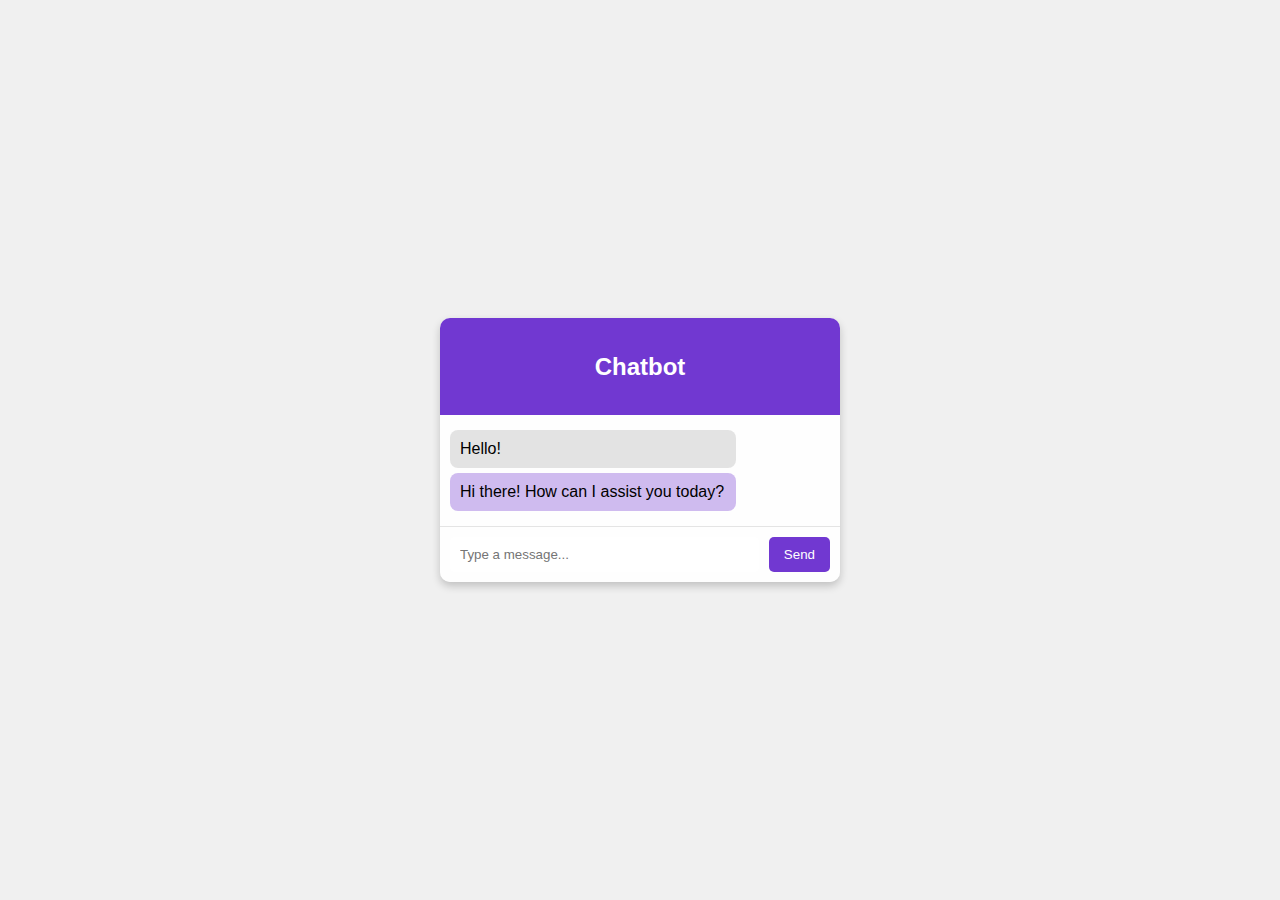
<file: chatbot.html>
<!DOCTYPE html>
<html lang="en">
<head>
    <meta charset="UTF-8">
    <meta name="viewport" content="width=device-width, initial-scale=1.0">
    <title>Simple Chatbot</title>
    <link rel="stylesheet" href="css/styles.css">
</head>
<body>
    <div class="chatbot-container">
        <div class="chat-header">
            <h2>Chatbot</h2>
        </div>
        <div class="chat-body">
            <div class="message user-message">Hello!</div>
            <div class="message bot-message">Hi there! How can I assist you today?</div>
        </div>
        <div class="chat-input">
            <input type="text" placeholder="Type a message..." />
            <button>Send</button>
        </div>
    </div>
</body>
</html>
</file>
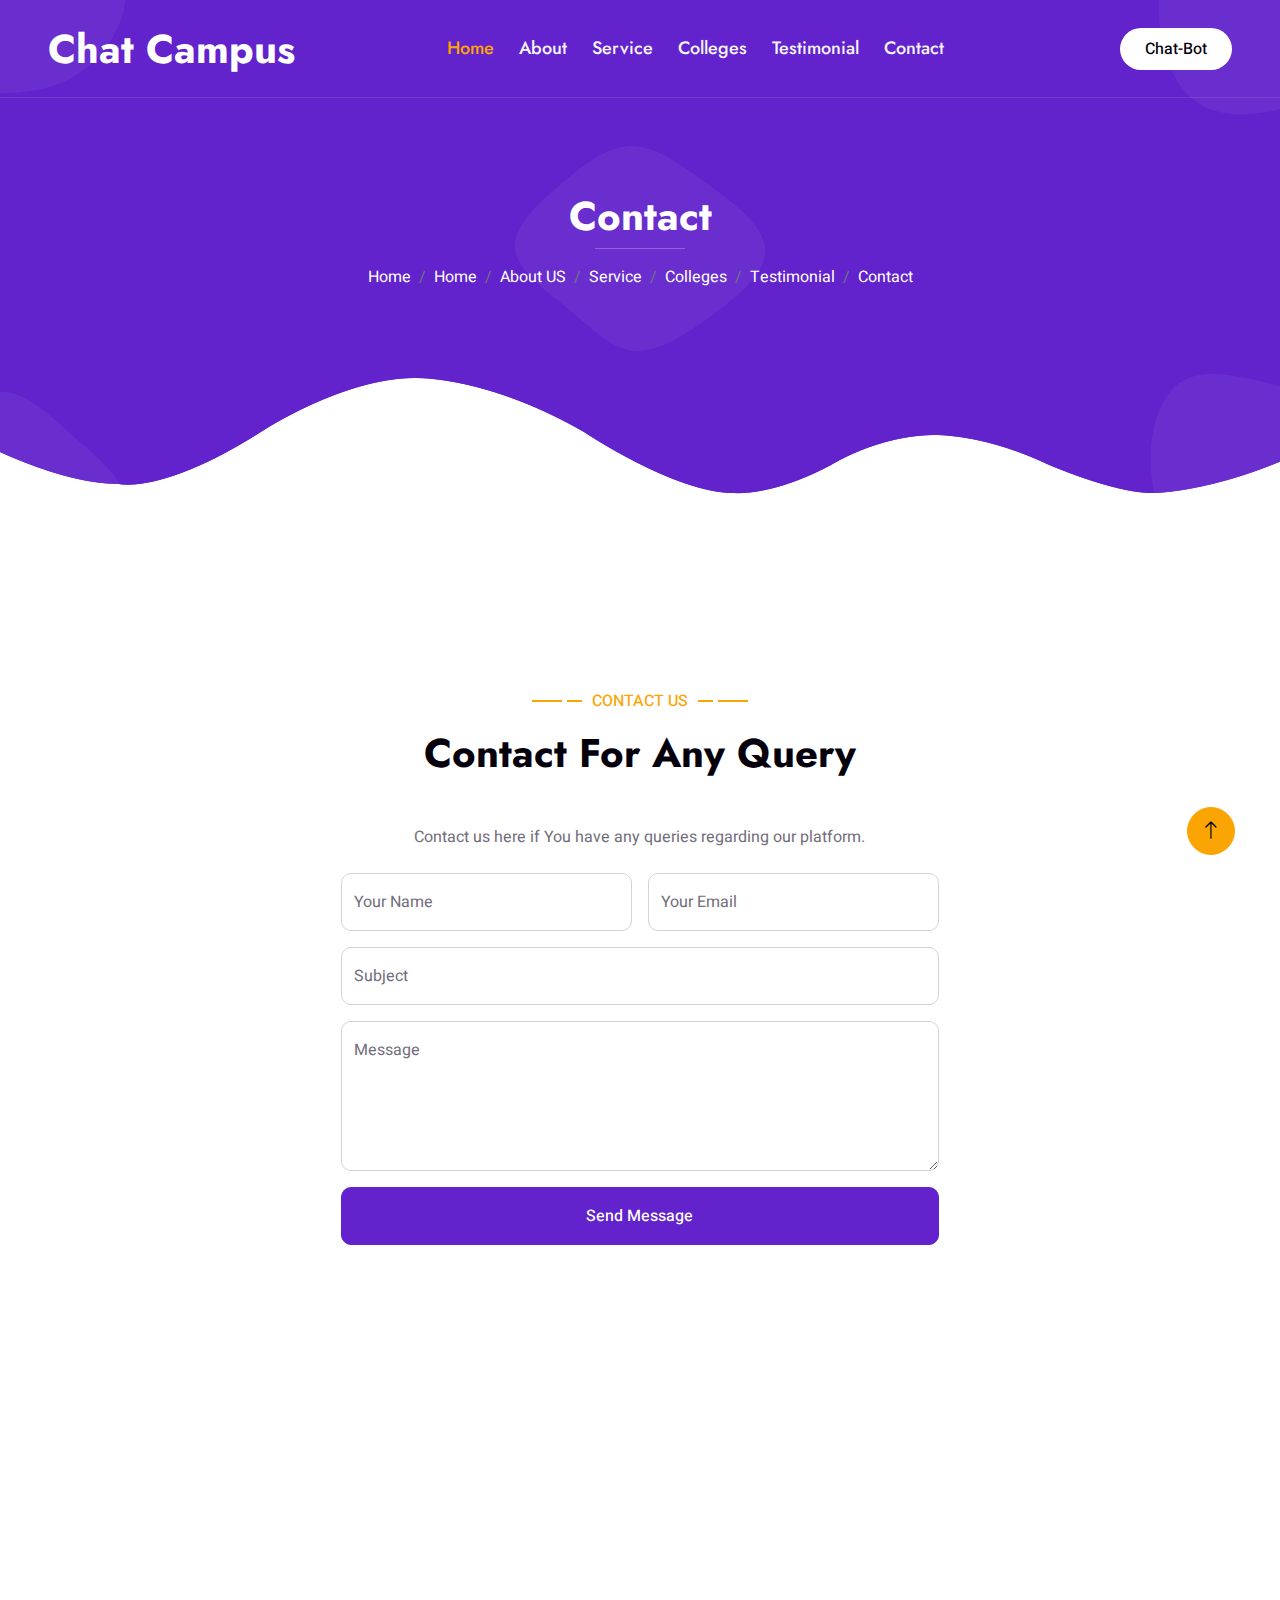
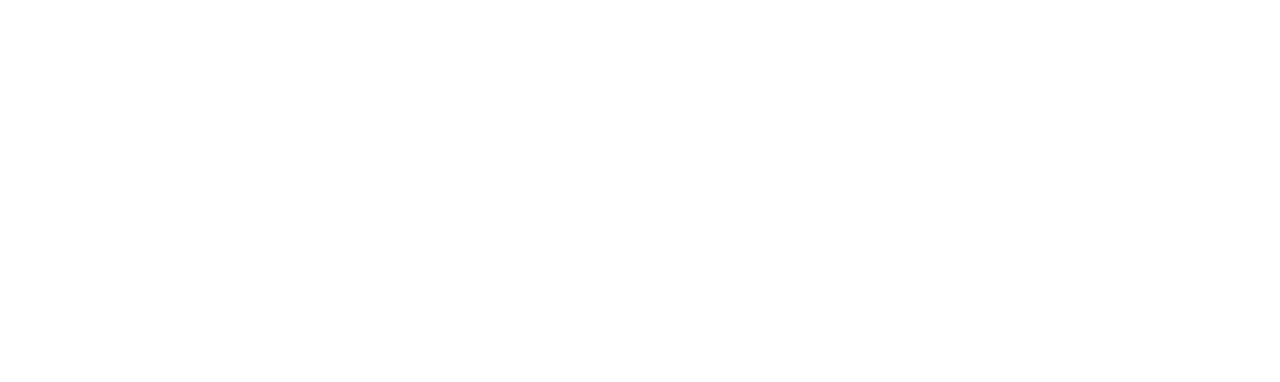
<file: contact.html>
<!DOCTYPE html>
<html lang="en">

<head>
    <meta charset="utf-8">
    <title>Chat Campus</title>
    <meta content="width=device-width, initial-scale=1.0" name="viewport">
    <meta content="" name="keywords">
    <meta content="" name="description">

    <!-- Favicon -->
    <link href="img/favicon.ico" rel="icon">

    <!-- Google Web Fonts -->
    <link rel="preconnect" href="https://fonts.googleapis.com">
    <link rel="preconnect" href="https://fonts.gstatic.com" crossorigin>
    <link href="https://fonts.googleapis.com/css2?family=Heebo:wght@400;500&family=Jost:wght@500;600;700&display=swap" rel="stylesheet"> 

    <!-- Icon Font Stylesheet -->
    <link href="https://cdnjs.cloudflare.com/ajax/libs/font-awesome/5.10.0/css/all.min.css" rel="stylesheet">
    <link href="https://cdn.jsdelivr.net/npm/bootstrap-icons@1.4.1/font/bootstrap-icons.css" rel="stylesheet">

    <!-- Libraries Stylesheet -->
    <link href="lib/animate/animate.min.css" rel="stylesheet">
    <link href="lib/owlcarousel/assets/owl.carousel.min.css" rel="stylesheet">
    <link href="lib/lightbox/css/lightbox.min.css" rel="stylesheet">

    <!-- Customized Bootstrap Stylesheet -->
    <link href="css/bootstrap.min.css" rel="stylesheet">

    <!-- Template Stylesheet -->
    <link href="css/style.css" rel="stylesheet">
</head>

<body>
    <div class="container-xxl bg-white p-0">
        <!-- Spinner Start -->
        <div id="spinner" class="show bg-white position-fixed translate-middle w-100 vh-100 top-50 start-50 d-flex align-items-center justify-content-center">
            <div class="spinner-grow text-primary" style="width: 3rem; height: 3rem;" role="status">
                <span class="sr-only">Loading...</span>
            </div>
        </div>
        <!-- Spinner End -->


        <!-- Navbar & Hero Start -->
        <div class="container-xxl position-relative p-0">
            <nav class="navbar navbar-expand-lg navbar-light px-4 px-lg-5 py-3 py-lg-0">
                <a href="" class="navbar-brand p-0">
                    <h1 class="m-0">Chat Campus</h1>
                    <!-- <img src="img/logo.png" alt="Logo"> -->
                </a>
                <button class="navbar-toggler" type="button" data-bs-toggle="collapse" data-bs-target="#navbarCollapse">
                    <span class="fa fa-bars"></span>
                </button>
                <div class="collapse navbar-collapse" id="navbarCollapse">
                    <div class="navbar-nav mx-auto py-0">
                        <a href="index.html" class="nav-item nav-link active">Home</a>
                        <a href="about.html" class="nav-item nav-link">About</a>
                        <a href="service.html" class="nav-item nav-link">Service</a>
                        <a href="project.html" class="nav-item nav-link">Colleges</a>
                        <a href="testimonial.html" class="nav-item nav-link">Testimonial</a>
                        
                        <a href="contact.html" class="nav-item nav-link">Contact</a>
                    </div>
                    <a href="chatbot.html" class="btn rounded-pill py-2 px-4 ms-3 d-none d-lg-block">Chat-Bot</a>
                </div>
            </nav>


            <div class="container-xxl py-5 bg-primary hero-header">
                <div class="container my-5 py-5 px-lg-5">
                    <div class="row g-5 py-5">
                        <div class="col-12 text-center">
                            <h1 class="text-white animated slideInDown">Contact</h1>
                            <hr class="bg-white mx-auto mt-0" style="width: 90px;">
                            <nav aria-label="breadcrumb">
                                <ol class="breadcrumb justify-content-center">
                                    <li class="breadcrumb-item"><a class="text-white" href="#">Home</a></li>
                                    <li class="breadcrumb-item"><a class="text-white" href="#">Home</a></li>
                                    <li class="breadcrumb-item"><a class="text-white" href="#">About US</a></li>
                                    <li class="breadcrumb-item"><a class="text-white" href="#">Service</a></li>
                                    <li class="breadcrumb-item"><a class="text-white" href="#">Colleges</a></li>
                                    <li class="breadcrumb-item"><a class="text-white" href="#">Testimonial</a></li>

                                    <li class="breadcrumb-item text-white active" aria-current="page">Contact</li>

                                </ol>
                            </nav>
                        </div>
                    </div>
                </div>
            </div>
        </div>
        <!-- Navbar & Hero End -->


        <!-- Contact Start -->
        <div class="container-xxl py-5">
            <div class="container py-5 px-lg-5">
                <div class="wow fadeInUp" data-wow-delay="0.1s">
                    <p class="section-title text-secondary justify-content-center"><span></span>Contact Us<span></span></p>
                    <h1 class="text-center mb-5">Contact For Any Query</h1>
                </div>
                <div class="row justify-content-center">
                    <div class="col-lg-7">
                        <div class="wow fadeInUp" data-wow-delay="0.3s">
                            <p class="text-center mb-4">Contact us here if You have any queries regarding our platform</a>.</p>
                            <form>
                                <div class="row g-3">
                                    <div class="col-md-6">
                                        <div class="form-floating">
                                            <input type="text" class="form-control" id="name" placeholder="Your Name">
                                            <label for="name">Your Name</label>
                                        </div>
                                    </div>
                                    <div class="col-md-6">
                                        <div class="form-floating">
                                            <input type="email" class="form-control" id="email" placeholder="Your Email">
                                            <label for="email">Your Email</label>
                                        </div>
                                    </div>
                                    <div class="col-12">
                                        <div class="form-floating">
                                            <input type="text" class="form-control" id="subject" placeholder="Subject">
                                            <label for="subject">Subject</label>
                                        </div>
                                    </div>
                                    <div class="col-12">
                                        <div class="form-floating">
                                            <textarea class="form-control" placeholder="Leave a message here" id="message" style="height: 150px"></textarea>
                                            <label for="message">Message</label>
                                        </div>
                                    </div>
                                    <div class="col-12">
                                        <button class="btn btn-primary w-100 py-3" type="submit">Send Message</button>
                                    </div>
                                </div>
                            </form>
                        </div>
                    </div>
                </div>
            </div>
        </div>
        <!-- Contact End -->
        

        <!-- Footer Start -->
        <div class="container-fluid bg-primary text-light footer wow fadeIn" data-wow-delay="0.1s">
            <div class="container py-5 px-lg-5">
                <div class="row g-5">
                    <div class="col-md-6 col-lg-3">
                        <p class="section-title text-white h5 mb-4">Address<span></span></p>
                        <p><i class="fa fa-map-marker-alt me-3"></i>123 Street, New York, USA</p>
                        <p><i class="fa fa-phone-alt me-3"></i>+012 345 67890</p>
                        <p><i class="fa fa-envelope me-3"></i>info@example.com</p>
                        <div class="d-flex pt-2">
                            <a class="btn btn-outline-light btn-social" href=""><i class="fab fa-twitter"></i></a>
                            <a class="btn btn-outline-light btn-social" href=""><i class="fab fa-facebook-f"></i></a>
                            <a class="btn btn-outline-light btn-social" href=""><i class="fab fa-instagram"></i></a>
                            <a class="btn btn-outline-light btn-social" href=""><i class="fab fa-linkedin-in"></i></a>
                        </div>
                    </div>
                    <div class="col-md-6 col-lg-3">
                        <p class="section-title text-white h5 mb-4">Quick Link<span></span></p>
                        <a class="btn btn-link" href="">About Us</a>
                        <a class="btn btn-link" href="">Contact Us</a>
                        <a class="btn btn-link" href="">Privacy Policy</a>
                        <a class="btn btn-link" href="">Terms & Condition</a>
                        <a class="btn btn-link" href="">Career</a>
                    </div>
                    <div class="col-md-6 col-lg-3">
                        <p class="section-title text-white h5 mb-4">Gallery<span></span></p>
                        <div class="row g-2">
                            <div class="col-4">
                                <img class="img-fluid" src="img/portfolio-1.jpg" alt="Image">
                            </div>
                            <div class="col-4">
                                <img class="img-fluid" src="img/portfolio-2.jpg" alt="Image">
                            </div>
                            <div class="col-4">
                                <img class="img-fluid" src="img/portfolio-3.jpg" alt="Image">
                            </div>
                            <div class="col-4">
                                <img class="img-fluid" src="img/portfolio-4.jpg" alt="Image">
                            </div>
                            <div class="col-4">
                                <img class="img-fluid" src="img/portfolio-5.jpg" alt="Image">
                            </div>
                            <div class="col-4">
                                <img class="img-fluid" src="img/portfolio-6.jpg" alt="Image">
                            </div>
                        </div>
                    </div>
                    <div class="col-md-6 col-lg-3">
                        <p class="section-title text-white h5 mb-4">Newsletter<span></span></p>
                        <p>Lorem ipsum dolor sit amet elit. Phasellus nec pretium mi. Curabitur facilisis ornare velit non vulpu</p>
                        <div class="position-relative w-100 mt-3">
                            <input class="form-control border-0 rounded-pill w-100 ps-4 pe-5" type="text" placeholder="Your Email" style="height: 48px;">
                            <button type="button" class="btn shadow-none position-absolute top-0 end-0 mt-1 me-2"><i class="fa fa-paper-plane text-primary fs-4"></i></button>
                        </div>
                    </div>
                </div>
            </div>
            <div class="container px-lg-5">
                <div class="copyright">
                    <div class="row">
                        <div class="col-md-6 text-center text-md-start mb-3 mb-md-0">
                            &copy; <a class="border-bottom" href="#">Your Site Name</a>, All Right Reserved. 
							
							<!--/*** This template is free as long as you keep the footer author’s credit link/attribution link/backlink. If you'd like to use the template without the footer author’s credit link/attribution link/backlink, you can purchase the Credit Removal License from "https://htmlcodex.com/credit-removal". Thank you for your support. ***/-->
							Designed By <a class="border-bottom" href="https://htmlcodex.com">HTML Codex</a>
                        </div>
                        <div class="col-md-6 text-center text-md-end">
                            <div class="footer-menu">
                                <a href="">Home</a>
                                <a href="">Cookies</a>
                                <a href="">Help</a>
                                <a href="">FQAs</a>
                            </div>
                        </div>
                    </div>
                </div>
            </div>
        </div>
        <!-- Footer End -->


        <!-- Back to Top -->
        <a href="#" class="btn btn-lg btn-secondary btn-lg-square back-to-top"><i class="bi bi-arrow-up"></i></a>
    </div>

    <!-- JavaScript Libraries -->
    <script src="https://code.jquery.com/jquery-3.4.1.min.js"></script>
    <script src="https://cdn.jsdelivr.net/npm/bootstrap@5.0.0/dist/js/bootstrap.bundle.min.js"></script>
    <script src="lib/wow/wow.min.js"></script>
    <script src="lib/easing/easing.min.js"></script>
    <script src="lib/waypoints/waypoints.min.js"></script>
    <script src="lib/counterup/counterup.min.js"></script>
    <script src="lib/owlcarousel/owl.carousel.min.js"></script>
    <script src="lib/isotope/isotope.pkgd.min.js"></script>
    <script src="lib/lightbox/js/lightbox.min.js"></script>

    <!-- Template Javascript -->
    <script src="js/main.js"></script>
</body>

</html>
</file>
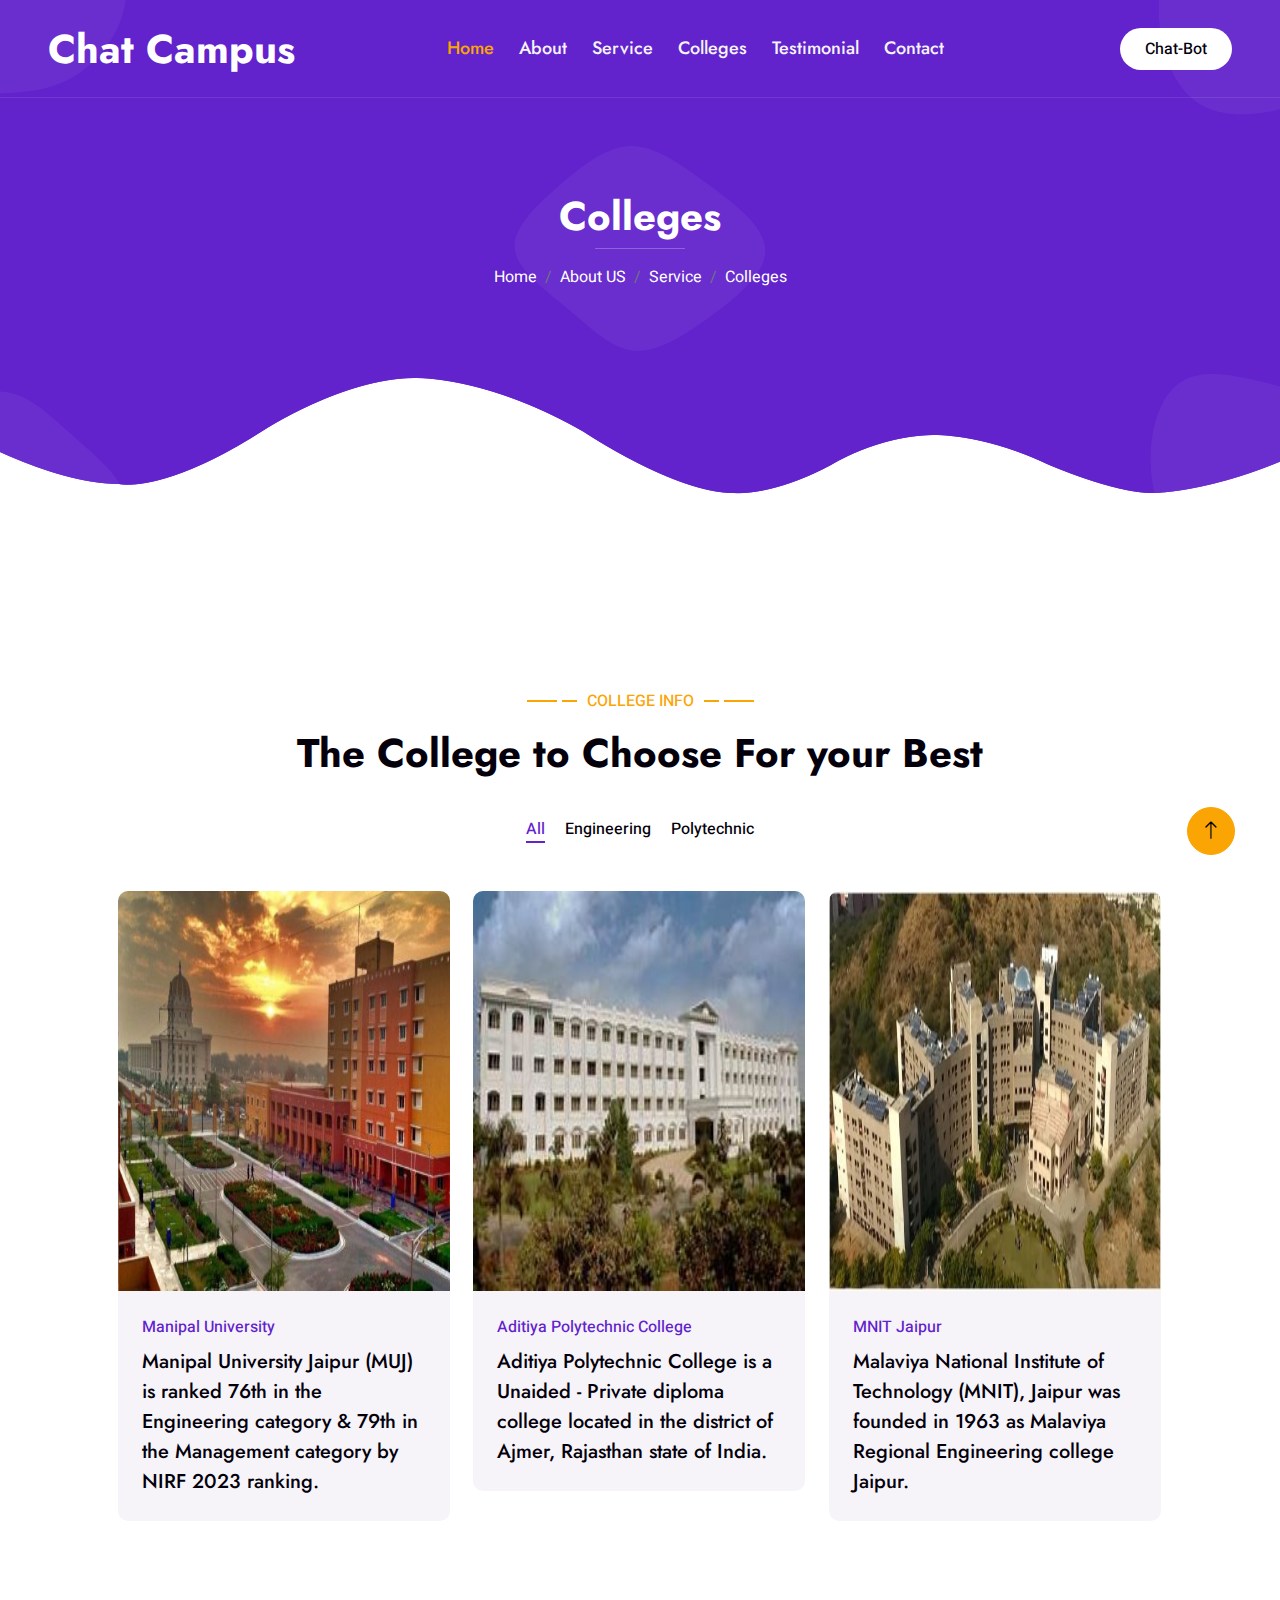
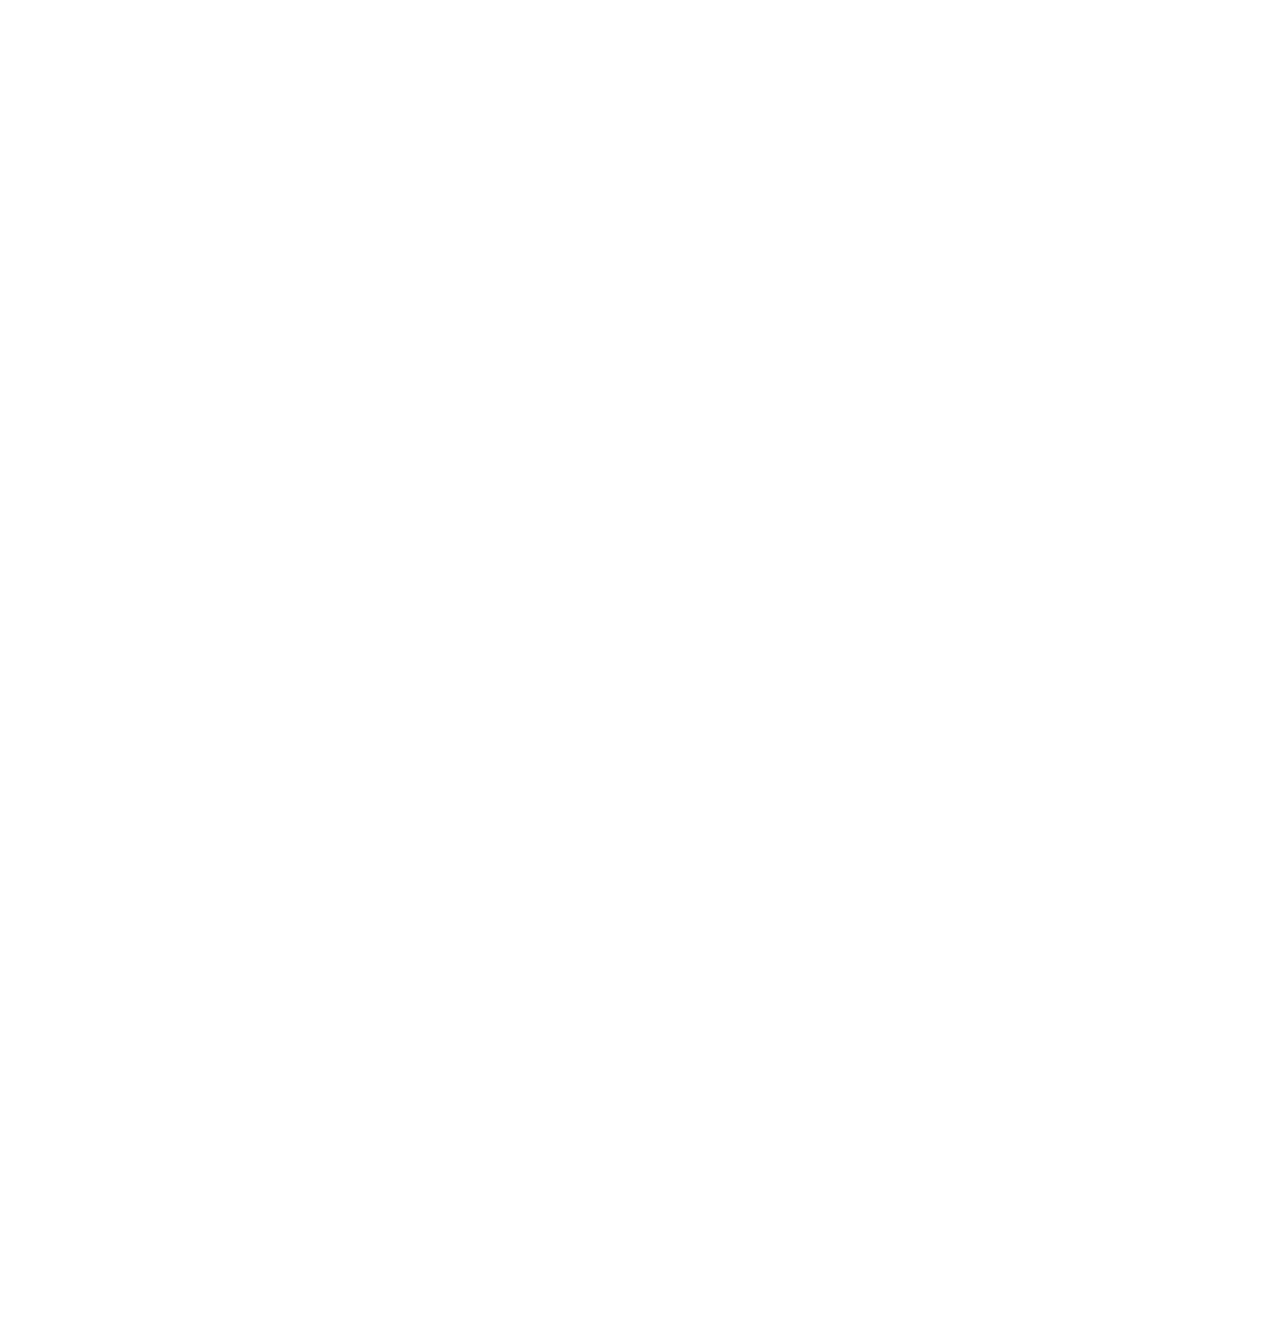
<file: project.html>
<!DOCTYPE html>
<html lang="en">

<head>
    <meta charset="utf-8">
    <title>Chat Campus</title>
    <meta content="width=device-width, initial-scale=1.0" name="viewport">
    <meta content="" name="keywords">
    <meta content="" name="description">

    <!-- Favicon -->
    <link href="img/favicon.ico" rel="icon">

    <!-- Google Web Fonts -->
    <link rel="preconnect" href="https://fonts.googleapis.com">
    <link rel="preconnect" href="https://fonts.gstatic.com" crossorigin>
    <link href="https://fonts.googleapis.com/css2?family=Heebo:wght@400;500&family=Jost:wght@500;600;700&display=swap" rel="stylesheet"> 

    <!-- Icon Font Stylesheet -->
    <link href="https://cdnjs.cloudflare.com/ajax/libs/font-awesome/5.10.0/css/all.min.css" rel="stylesheet">
    <link href="https://cdn.jsdelivr.net/npm/bootstrap-icons@1.4.1/font/bootstrap-icons.css" rel="stylesheet">

    <!-- Libraries Stylesheet -->
    <link href="lib/animate/animate.min.css" rel="stylesheet">
    <link href="lib/owlcarousel/assets/owl.carousel.min.css" rel="stylesheet">
    <link href="lib/lightbox/css/lightbox.min.css" rel="stylesheet">

    <!-- Customized Bootstrap Stylesheet -->
    <link href="css/bootstrap.min.css" rel="stylesheet">

    <!-- Template Stylesheet -->
    <link href="css/style.css" rel="stylesheet">
</head>

<body>
    <div class="container-xxl bg-white p-0">
        <!-- Spinner Start -->
        <div id="spinner" class="show bg-white position-fixed translate-middle w-100 vh-100 top-50 start-50 d-flex align-items-center justify-content-center">
            <div class="spinner-grow text-primary" style="width: 3rem; height: 3rem;" role="status">
                <span class="sr-only">Loading...</span>
            </div>
        </div>
        <!-- Spinner End -->


<!-- Navbar & Hero Start -->
<div class="container-xxl position-relative p-0">
    <nav class="navbar navbar-expand-lg navbar-light px-4 px-lg-5 py-3 py-lg-0">
        <a href="" class="navbar-brand p-0">
            <h1 class="m-0">Chat Campus</h1>
            <!-- <img src="img/logo.png" alt="Logo"> -->
        </a>
        <button class="navbar-toggler" type="button" data-bs-toggle="collapse" data-bs-target="#navbarCollapse">
            <span class="fa fa-bars"></span>
        </button>
        <div class="collapse navbar-collapse" id="navbarCollapse">
            <div class="navbar-nav mx-auto py-0">
                <a href="index.html" class="nav-item nav-link active">Home</a>
                <a href="about.html" class="nav-item nav-link">About</a>
                <a href="service.html" class="nav-item nav-link">Service</a>
                <a href="project.html" class="nav-item nav-link">Colleges</a>
                <a href="testimonial.html" class="nav-item nav-link">Testimonial</a>
                
                <a href="contact.html" class="nav-item nav-link">Contact</a>
            </div>
            <a href="chatbot.html" class="btn rounded-pill py-2 px-4 ms-3 d-none d-lg-block">Chat-Bot</a>
        </div>
    </nav>

            <div class="container-xxl py-5 bg-primary hero-header">
                <div class="container my-5 py-5 px-lg-5">
                    <div class="row g-5 py-5">
                        <div class="col-12 text-center">
                            <h1 class="text-white animated slideInDown">Colleges</h1>
                            <hr class="bg-white mx-auto mt-0" style="width: 90px;">
                            <nav aria-label="breadcrumb">
                                <ol class="breadcrumb justify-content-center">
                                    <li class="breadcrumb-item"><a class="text-white" href="#">Home</a></li>
                                    <li class="breadcrumb-item"><a class="text-white" href="#">About US</a></li>
                                    <li class="breadcrumb-item"><a class="text-white" href="#">Service</a></li>
                                    <li class="breadcrumb-item text-white active" aria-current="page">Colleges</li>
                                </ol>
                            </nav>
                        </div>
                    </div>
                </div>
            </div>
        </div>
        <!-- Navbar & Hero End -->


             <!-- Projects Start -->
             <div class="container-xxl py-5">
                <div class="container py-5 px-lg-5">
                    <div class="wow fadeInUp" data-wow-delay="0.1s">
                        <p class="section-title text-secondary justify-content-center"><span></span>College Info<span></span></p>
                        <h1 class="text-center mb-5">The College to Choose For your Best</h1>
                    </div>
                    <div class="row mt-n2 wow fadeInUp" data-wow-delay="0.3s">
                        <div class="col-12 text-center">
                            <ul class="list-inline mb-5" id="portfolio-flters">
                                <li class="mx-2 active" data-filter="*">All</li>
                                <li class="mx-2" data-filter=".first">Engineering</li>
                                <li class="mx-2" data-filter=".second">Polytechnic</li>
                            </ul>
                        </div>
                    </div>
                    <div class="row g-4 portfolio-container">
                        <div class="col-lg-4 col-md-6 portfolio-item first wow fadeInUp" data-wow-delay="0.1s">
                            <div class="rounded overflow-hidden">
                                <div class="position-relative overflow-hidden">
                                    <img class="img-fluid w-100" src="img/portfolio-1.jpg" alt="" style="width: 600px; height: 400px;">
                                    <div class="portfolio-overlay">
                                        <a class="btn btn-square btn-outline-light mx-1" href="img/portfolio-1.jpg" data-lightbox="portfolio"><i class="fa fa-eye"></i></a>
                                        <a class="btn btn-square btn-outline-light mx-1" href="https://www.onlinemanipal.com/muj-online-degree-courses?utm_source=bing&utm_medium=CPC&utm_campaign=GGL_SRCH_1_Brand_MUJ_Generic_Exact&utm_content=Generic_MUJ_Core_Exact&utm_keyword=manipal%20university%20jaipur&matchtype=e&utm_adset=o&utm_adid=1363396974455166&utm_placement=&utm_position=531705400"><i class="fa fa-link"></i></a>
                                    </div>
                                </div>
                                <div class="bg-light p-4">
                                    <p class="text-primary fw-medium mb-2">Manipal University </p>
                                    <h5 class="lh-base mb-0">Manipal University Jaipur (MUJ) is ranked 76th in the Engineering category & 79th in the Management category by NIRF 2023 ranking.</a>
                                </div>
                            </div>
                        </div>
                        <div class="col-lg-4 col-md-6 portfolio-item second wow fadeInUp" data-wow-delay="0.3s">
                            <div class="rounded overflow-hidden">
                                <div class="position-relative overflow-hidden">
                                    <img class="img-fluid w-100" src="img/portfolio-2.jpg" alt="" style="width: 600px; height: 400px;">
                                    <div class="portfolio-overlay">
                                        <a class="btn btn-square btn-outline-light mx-1" href="img/portfolio-2.jpg" data-lightbox="portfolio"><i class="fa fa-eye"></i></a>
                                        <a class="btn btn-square btn-outline-light mx-1" href="https://www.vidyavision.com/college/aditya-polytechnic-college/courses"><i class="fa fa-link"></i></a>
                                    </div>
                                </div>
                                <div class="bg-light p-4">
                                    <p class="text-primary fw-medium mb-2">Aditiya Polytechnic College
                                    </p>
                                    <h5 class="lh-base mb-0">Aditiya Polytechnic College is a Unaided - Private diploma college located in the district of Ajmer, Rajasthan state of India.</a>
                                </div>
                            </div>
                        </div>
                        <div class="col-lg-4 col-md-6 portfolio-item first wow fadeInUp" data-wow-delay="0.5s">
                            <div class="rounded overflow-hidden">
                                <div class="position-relative overflow-hidden">
                                    <img class="img-fluid" src="img/portfolio-3.jpg" alt="" style="width: 600px; height: 400px;">
    
                                    <div class="portfolio-overlay">
                                        <a class="btn btn-square btn-outline-light mx-1" href="img/portfolio-3.jpg" data-lightbox="portfolio"><i class="fa fa-eye"></i></a>
                                        <a class="btn btn-square btn-outline-light mx-1" href="https://mnit.ac.in/"><i class="fa fa-link"></i></a>
                                    </div>
                                </div>
                                <div class="bg-light p-4">
                                    <p class="text-primary fw-medium mb-2">MNIT Jaipur</p>
                                    <h5 class="lh-base mb-0">Malaviya National Institute of Technology (MNIT), Jaipur was founded in 1963 as Malaviya Regional Engineering college Jaipur. </a>
                                </div>
                            </div>
                        </div>
                        <div class="col-lg-4 col-md-6 portfolio-item second wow fadeInUp" data-wow-delay="0.1s">
                            <div class="rounded overflow-hidden">
                                <div class="position-relative overflow-hidden">
                                    <img class="img-fluid w-100" src="img/portfolio-4.jpg" alt="" style="width: 600px; height: 400px;">
                                    <div class="portfolio-overlay">
                                        <a class="btn btn-square btn-outline-light mx-1" href="img/portfolio-4.jpg" data-lightbox="portfolio"><i class="fa fa-eye"></i></a>
                                        <a class="btn btn-square btn-outline-light mx-1" href="https://hte.rajasthan.gov.in/college/gpcajmer"><i class="fa fa-link"></i></a>
                                    </div>
                                </div>
                                <div class="bg-light p-4">
                                    <p class="text-primary fw-medium mb-2">Goverment Polytechnic College Ajmer
                                    </p>
                                    <h5 class="lh-base mb-0">Goverment Polytechnic College Ajmer is a Government diploma college located in the district of Ajmer, Rajasthan state of India. </a>
                                </div>
                            </div>
                        </div>
                        <div class="col-lg-4 col-md-6 portfolio-item first wow fadeInUp" data-wow-delay="0.3s">
                            <div class="rounded overflow-hidden">
                                <div class="position-relative overflow-hidden">
                                    <img class="img-fluid w-100" src="img/portfolio-5.jpg" alt="" style="width: 600px; height: 400px;">
                                    <div class="portfolio-overlay">
                                        <a class="btn btn-square btn-outline-light mx-1" href="img/portfolio-5.jpg" data-lightbox="portfolio"><i class="fa fa-eye"></i></a>
                                        <a class="btn btn-square btn-outline-light mx-1" href="https://singhaniauniversity.ac.in/"><i class="fa fa-link"></i></a>
                                    </div>
                                </div>
                                <div class="bg-light p-4">
                                    <p class="text-primary fw-medium mb-2">Singhania University</p>
                                    <h5 class="lh-base mb-0">Singhania University provides university offers Undergraduate, Postgraduate, Diploma as well as Doctoral programs.</a>
                                </div>
                            </div>
                        </div>
                        <div class="col-lg-4 col-md-6 portfolio-item second wow fadeInUp" data-wow-delay="0.5s">
                            <div class="rounded overflow-hidden">
                                <div class="position-relative overflow-hidden">
                                    <img class="img-fluid w-100" src="img/portfolio-6.jpg" alt="" style="width: 600px; height: 400px;">
                                    <div class="portfolio-overlay">
                                        <a class="btn btn-square btn-outline-light mx-1" href="img/portfolio-6.jpg" data-lightbox="portfolio"><i class="fa fa-eye"></i></a>
                                        <a class="btn btn-square btn-outline-light mx-1" href="https://collegedunia.com/college/61129-aryan-polytechnic-college-ajmer"><i class="fa fa-link"></i></a>
                                    </div>
                                </div>
                                <div class="bg-light p-4">
                                    <p class="text-primary fw-medium mb-2">Aryan Polytechnic College
                                    </p>
                                    <h5 class="lh-base mb-0">Aryan Polytechnic College is a Unaided - Private diploma college located in the district of Ajmer, Rajasthan state of India.</a>
                                </div>
                            </div>
                        </div>
                    </div>
                </div>
            </div>
            <!-- Projects End -->

        <!-- Footer Start -->
        <div class="container-fluid bg-primary text-light footer wow fadeIn" data-wow-delay="0.1s">
            <div class="container py-5 px-lg-5">
                <div class="row g-5">
                    <div class="col-md-6 col-lg-3">
                        <p class="section-title text-white h5 mb-4">Address<span></span></p>
                        <p><i class="fa fa-map-marker-alt me-3"></i>Vsm College Of Engineering</p>
                        <p><i class="fa fa-phone-alt me-3"></i>+ 012 345 67890</p>
                        <p><i class="fa fa-envelope me-3"></i>techdivas@gmail.com</p>
                        <div class="d-flex pt-2">
                            <a class="btn btn-outline-light btn-social" href=""><i class="fab fa-twitter"></i></a>
                            <a class="btn btn-outline-light btn-social" href=""><i class="fab fa-facebook-f"></i></a>
                            <a class="btn btn-outline-light btn-social" href=""><i class="fab fa-instagram"></i></a>
                            <a class="btn btn-outline-light btn-social" href=""><i class="fab fa-linkedin-in"></i></a>
                        </div>
                    </div>
                    <div class="col-md-6 col-lg-3">
                        <p class="section-title text-white h5 mb-4">Quick Link<span></span></p>
                        <a class="btn btn-link" href="">About Us</a>
                        <a class="btn btn-link" href="">Contact Us</a>
                        <a class="btn btn-link" href="">Privacy Policy</a>
                        <a class="btn btn-link" href="">Terms & Condition</a>
                        <a class="btn btn-link" href="">Career</a>
                    </div>
                    <div class="col-md-6 col-lg-3">
                        <p class="section-title text-white h5 mb-4">Gallery<span></span></p>
                        <div class="row g-2">
                            <div class="col-4">
                                <img class="img-fluid" src="img/portfolio-1.jpg" alt="Image">
                            </div>
                            <div class="col-4">
                                <img class="img-fluid" src="img/portfolio-2.jpg" alt="Image">
                            </div>
                            <div class="col-4">
                                <img class="img-fluid" src="img/portfolio-3.jpg" alt="Image">
                            </div>
                            <div class="col-4">
                                <img class="img-fluid" src="img/portfolio-4.jpg" alt="Image">
                            </div>
                            <div class="col-4">
                                <img class="img-fluid" src="img/portfolio-5.jpg" alt="Image">
                            </div>
                            <div class="col-4">
                                <img class="img-fluid" src="img/portfolio-6.jpg" alt="Image">
                            </div>
                        </div>
                    </div>
                    <div class="col-md-6 col-lg-3">
                        <p class="section-title text-white h5 mb-4">Newsletter<span></span></p>
                        <p>Introducing our new chatbot, designed to enhance your experience by providing instant support and personalized assistance 24/7!</p>
                        <div class="position-relative w-100 mt-3">
                            <input class="form-control border-0 rounded-pill w-100 ps-4 pe-5" type="text" placeholder="Your Email" style="height: 48px;">
                            <button type="button" class="btn shadow-none position-absolute top-0 end-0 mt-1 me-2"><i class="fa fa-paper-plane text-primary fs-4"></i></button>
                        </div>
                    </div>
                </div>
            </div>
            <div class="container px-lg-5">
                <div class="copyright">
                    <div class="row">
                        <div class="col-md-6 text-center text-md-start mb-3 mb-md-0">
                            &copy; <a class="border-bottom" href="#">Chat Campus</a>, All Right Reserved. 
							
							<!--/*** This template is free as long as you keep the footer author’s credit link/attribution link/backlink. If you'd like to use the template without the footer author’s credit link/attribution link/backlink, you can purchase the Credit Removal License from "https://htmlcodex.com/credit-removal". Thank you for your support. ***/-->
							Designed By <a class="border-bottom" href="">Tech Divas</a>
                        </div>
                        <div class="col-md-6 text-center text-md-end">
                            <div class="footer-menu">
                                <a href="">Home</a>
                                <a href="">Cookies</a>
                                <a href="">Help</a>
                                <a href="">FQAs</a>
                            </div>
                        </div>
                    </div>
                </div>
            </div>
        </div>
        <!-- Footer End -->


        <!-- Back to Top -->
        <a href="#" class="btn btn-lg btn-secondary btn-lg-square back-to-top"><i class="bi bi-arrow-up"></i></a>
    </div>

    <!-- JavaScript Libraries -->
    <script src="https://code.jquery.com/jquery-3.4.1.min.js"></script>
    <script src="https://cdn.jsdelivr.net/npm/bootstrap@5.0.0/dist/js/bootstrap.bundle.min.js"></script>
    <script src="lib/wow/wow.min.js"></script>
    <script src="lib/easing/easing.min.js"></script>
    <script src="lib/waypoints/waypoints.min.js"></script>
    <script src="lib/counterup/counterup.min.js"></script>
    <script src="lib/owlcarousel/owl.carousel.min.js"></script>
    <script src="lib/isotope/isotope.pkgd.min.js"></script>
    <script src="lib/lightbox/js/lightbox.min.js"></script>

    <!-- Template Javascript -->
    <script src="js/main.js"></script>
</body>

</html>
</file>
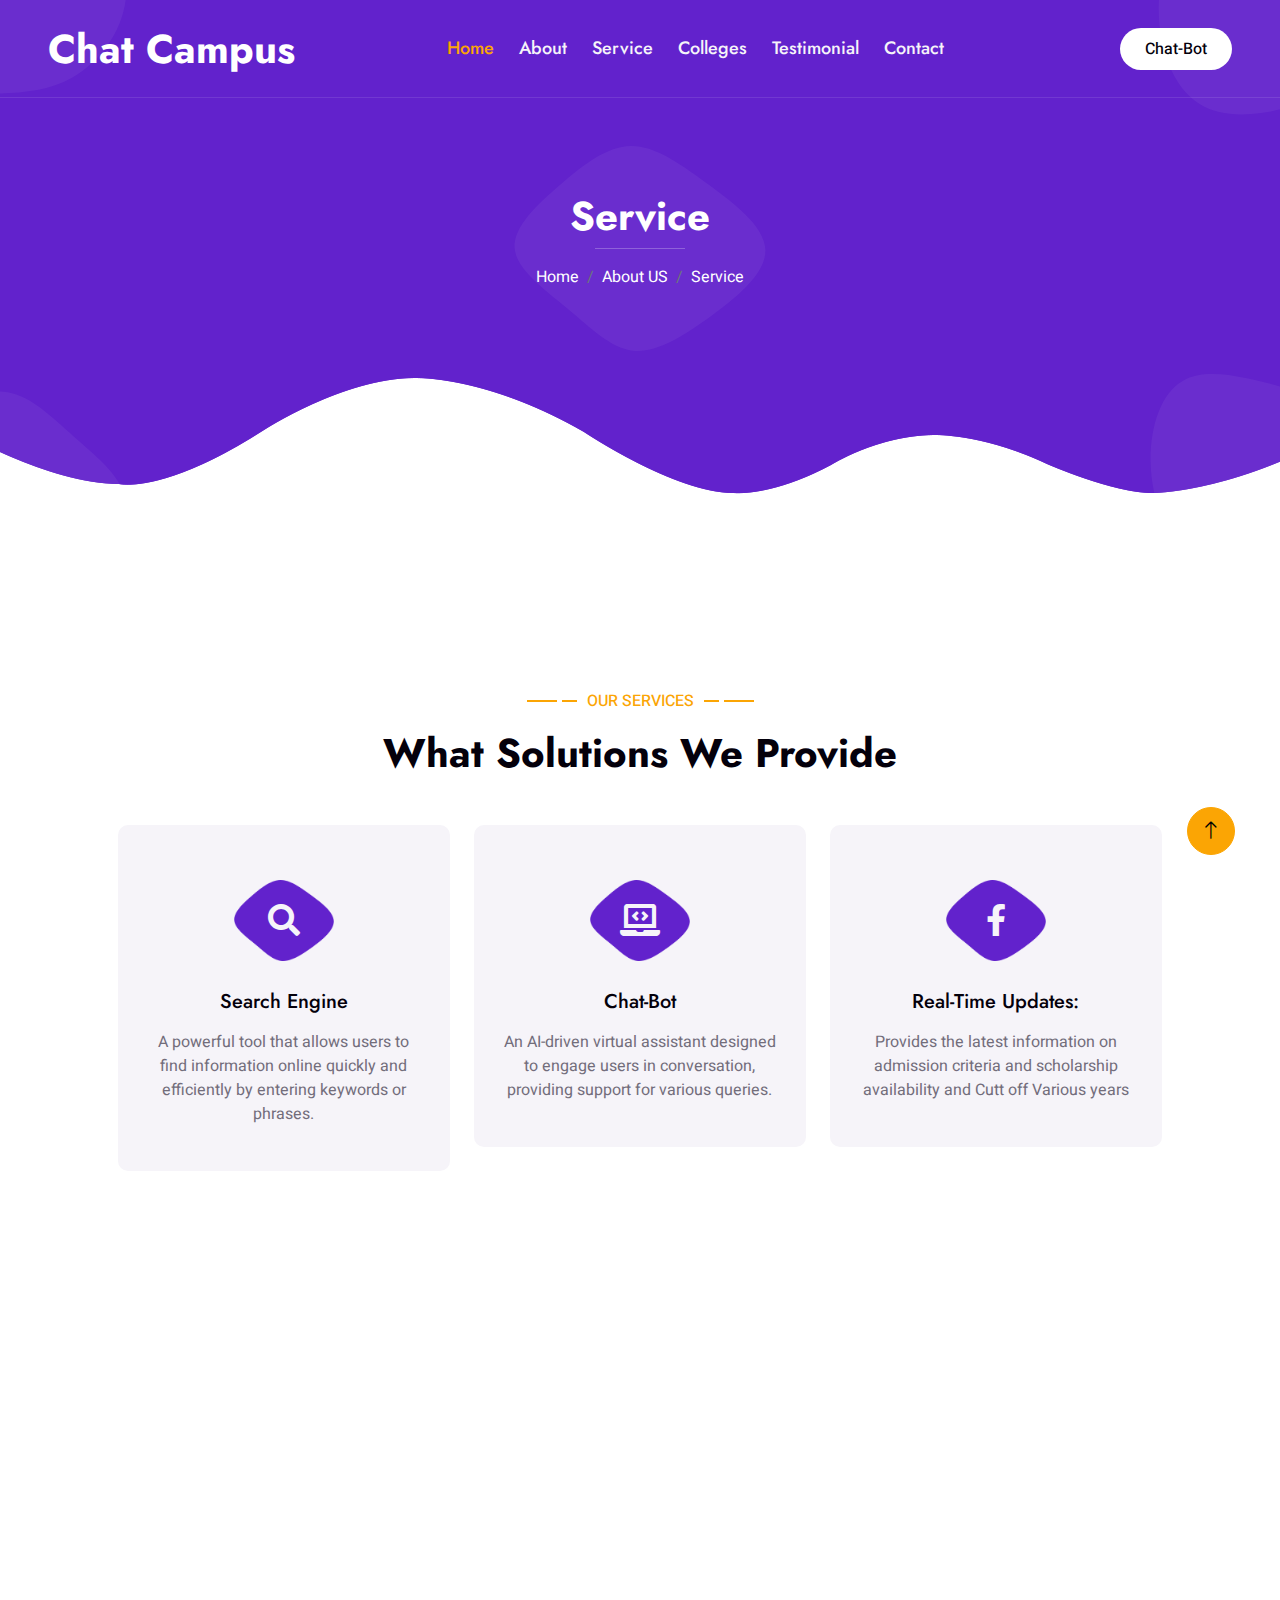
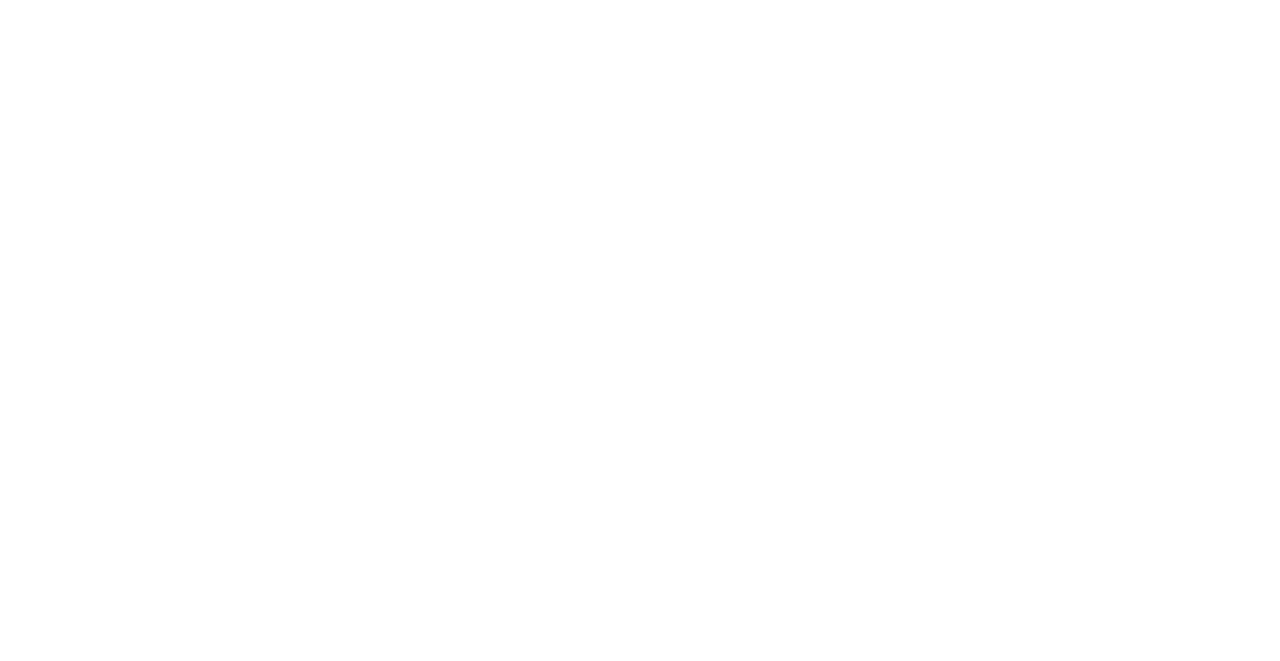
<file: service.html>
<!DOCTYPE html>
<html lang="en">

<head>
    <meta charset="utf-8">
    <title>Chat Campus</title>
    <meta content="width=device-width, initial-scale=1.0" name="viewport">
    <meta content="" name="keywords">
    <meta content="" name="description">

    <!-- Favicon -->
    <link href="img/favicon.ico" rel="icon">

    <!-- Google Web Fonts -->
    <link rel="preconnect" href="https://fonts.googleapis.com">
    <link rel="preconnect" href="https://fonts.gstatic.com" crossorigin>
    <link href="https://fonts.googleapis.com/css2?family=Heebo:wght@400;500&family=Jost:wght@500;600;700&display=swap" rel="stylesheet"> 

    <!-- Icon Font Stylesheet -->
    <link href="https://cdnjs.cloudflare.com/ajax/libs/font-awesome/5.10.0/css/all.min.css" rel="stylesheet">
    <link href="https://cdn.jsdelivr.net/npm/bootstrap-icons@1.4.1/font/bootstrap-icons.css" rel="stylesheet">

    <!-- Libraries Stylesheet -->
    <link href="lib/animate/animate.min.css" rel="stylesheet">
    <link href="lib/owlcarousel/assets/owl.carousel.min.css" rel="stylesheet">
    <link href="lib/lightbox/css/lightbox.min.css" rel="stylesheet">

    <!-- Customized Bootstrap Stylesheet -->
    <link href="css/bootstrap.min.css" rel="stylesheet">

    <!-- Template Stylesheet -->
    <link href="css/style.css" rel="stylesheet">
</head>

<body>
    <div class="container-xxl bg-white p-0">
        <!-- Spinner Start -->
        <div id="spinner" class="show bg-white position-fixed translate-middle w-100 vh-100 top-50 start-50 d-flex align-items-center justify-content-center">
            <div class="spinner-grow text-primary" style="width: 3rem; height: 3rem;" role="status">
                <span class="sr-only">Loading...</span>
            </div>
        </div>
        <!-- Spinner End -->


        <!-- Navbar & Hero Start -->
        <div class="container-xxl position-relative p-0">
            <nav class="navbar navbar-expand-lg navbar-light px-4 px-lg-5 py-3 py-lg-0">
                <a href="" class="navbar-brand p-0">
                    <h1 class="m-0">Chat Campus</h1>
                    <!-- <img src="img/logo.png" alt="Logo"> -->
                </a>
                <button class="navbar-toggler" type="button" data-bs-toggle="collapse" data-bs-target="#navbarCollapse">
                    <span class="fa fa-bars"></span>
                </button>
                <div class="collapse navbar-collapse" id="navbarCollapse">
                    <div class="navbar-nav mx-auto py-0">
                        <a href="index.html" class="nav-item nav-link active">Home</a>
                        <a href="about.html" class="nav-item nav-link">About</a>
                        <a href="service.html" class="nav-item nav-link">Service</a>
                        <a href="project.html" class="nav-item nav-link">Colleges</a>
                        <a href="testimonial.html" class="nav-item nav-link">Testimonial</a>
                        
                        <a href="contact.html" class="nav-item nav-link">Contact</a>
                    </div>
                    <a href="chatbot.html" class="btn rounded-pill py-2 px-4 ms-3 d-none d-lg-block">Chat-Bot</a>
                </div>
            </nav>

            <div class="container-xxl py-5 bg-primary hero-header">
                <div class="container my-5 py-5 px-lg-5">
                    <div class="row g-5 py-5">
                        <div class="col-12 text-center">
                            <h1 class="text-white animated slideInDown">Service</h1>
                            <hr class="bg-white mx-auto mt-0" style="width: 90px;">
                            <nav aria-label="breadcrumb">
                                <ol class="breadcrumb justify-content-center">
                                    <li class="breadcrumb-item"><a class="text-white" href="#">Home</a></li>
                                    <li class="breadcrumb-item"><a class="text-white" href="#">About US</a></li>
                                    <li class="breadcrumb-item text-white active" aria-current="page">Service</li>
                                </ol>
                            </nav>
                        </div>
                    </div>
                </div>
            </div>
        </div>
        <!-- Navbar & Hero End -->


        <!-- Service Start -->
        <div class="container-xxl py-5">
            <div class="container py-5 px-lg-5">
                <div class="wow fadeInUp" data-wow-delay="0.1s">
                    <p class="section-title text-secondary justify-content-center"><span></span>Our Services<span></span></p>
                    <h1 class="text-center mb-5">What Solutions We Provide</h1>
                </div>
                <div class="row g-4">
                    <div class="col-lg-4 col-md-6 wow fadeInUp" data-wow-delay="0.1s">
                        <div class="service-item d-flex flex-column text-center rounded">
                            <div class="service-icon flex-shrink-0">
                                <i class="fa fa-search fa-2x"></i>
                            </div>
                            <h5 class="mb-3">Search Engine</h5>
                            <p class="m-0">A powerful tool that allows users to find information online quickly and efficiently by entering keywords or phrases.</p>
                            <a class="btn btn-square" href=""><i class="fa fa-arrow-right"></i></a>
                        </div>
                    </div>
                    <div class="col-lg-4 col-md-6 wow fadeInUp" data-wow-delay="0.3s">
                        <div class="service-item d-flex flex-column text-center rounded">
                            <div class="service-icon flex-shrink-0">
                                <i class="fa fa-laptop-code fa-2x"></i>
                            </div>
                            <h5 class="mb-3">Chat-Bot</h5>
                            <p class="m-0">An AI-driven virtual assistant designed to engage users in conversation, providing support for various queries.</p>
                            <a class="btn btn-square" href=""><i class="fa fa-arrow-right"></i></a>
                        </div>
                    </div>
                    <div class="col-lg-4 col-md-6 wow fadeInUp" data-wow-delay="0.5s">
                        <div class="service-item d-flex flex-column text-center rounded">
                            <div class="service-icon flex-shrink-0">
                                <i class="fab fa-facebook-f fa-2x"></i>
                            </div>
                            <h5 class="mb-3">Real-Time Updates:</h5>
                            <p class="m-0"> Provides the latest information on admission criteria and scholarship availability and Cutt off Various years
                            </p>
                            <a class="btn btn-square" href=""><i class="fa fa-arrow-right"></i></a>
                        </div>
                    </div>
                    <div class="col-lg-4 col-md-6 wow fadeInUp" data-wow-delay="0.1s">
                        <div class="service-item d-flex flex-column text-center rounded">
                            <div class="service-icon flex-shrink-0">
                                <i class="fa fa-mail-bulk fa-2x"></i>
                            </div>
                            <h5 class="mb-3">Data Collection and Insights</h5>
                            <p class="m-0">Gathers user interaction data to identify common concerns and improve services.</p>
                            <a class="btn btn-square" href=""><i class="fa fa-arrow-right"></i></a>
                        </div>
                    </div>
                    <div class="col-lg-4 col-md-6 wow fadeInUp" data-wow-delay="0.3s">
                        <div class="service-item d-flex flex-column text-center rounded">
                            <div class="service-icon flex-shrink-0">
                                <i class="fa fa-thumbs-up fa-2x"></i>
                            </div>
                            <h5 class="mb-3">Multilingual Support:</h5>
                            <p class="m-0">Provides assistance in multiple languages, ensuring wider accessibility.
                            </p>
                            <a class="btn btn-square" href=""><i class="fa fa-arrow-right"></i></a>
                        </div>
                    </div>
                    <div class="col-lg-4 col-md-6 wow fadeInUp" data-wow-delay="0.5s">
                        <div class="service-item d-flex flex-column text-center rounded">
                            <div class="service-icon flex-shrink-0">
                                <i class="fab fa-android fa-2x"></i>
                            </div>
                            <h5 class="mb-3">User-Friendly Interface</h5>
                            <p class="m-0">Offers an intuitive design for easy navigation and information retrieval.</p>
                            <a class="btn btn-square" href=""><i class="fa fa-arrow-right"></i></a>
                        </div>
                    </div>
                </div>
            </div>
        </div>
        <!-- Service End -->


        

        <!-- Footer Start -->
        <div class="container-fluid bg-primary text-light footer wow fadeIn" data-wow-delay="0.1s">
            <div class="container py-5 px-lg-5">
                <div class="row g-5">
                    <div class="col-md-6 col-lg-3">
                        <p class="section-title text-white h5 mb-4">Address<span></span></p>
                        <p><i class="fa fa-map-marker-alt me-3"></i>Vsm College Of Engineering</p>
                        <p><i class="fa fa-phone-alt me-3"></i>+ 012 345 67890</p>
                        <p><i class="fa fa-envelope me-3"></i>techdivas@gmail.com</p>
                        <div class="d-flex pt-2">
                            <a class="btn btn-outline-light btn-social" href=""><i class="fab fa-twitter"></i></a>
                            <a class="btn btn-outline-light btn-social" href=""><i class="fab fa-facebook-f"></i></a>
                            <a class="btn btn-outline-light btn-social" href=""><i class="fab fa-instagram"></i></a>
                            <a class="btn btn-outline-light btn-social" href=""><i class="fab fa-linkedin-in"></i></a>
                        </div>
                    </div>
                    <div class="col-md-6 col-lg-3">
                        <p class="section-title text-white h5 mb-4">Quick Link<span></span></p>
                        <a class="btn btn-link" href="">About Us</a>
                        <a class="btn btn-link" href="">Contact Us</a>
                        <a class="btn btn-link" href="">Privacy Policy</a>
                        <a class="btn btn-link" href="">Terms & Condition</a>
                        <a class="btn btn-link" href="">Career</a>
                    </div>
                    <div class="col-md-6 col-lg-3">
                        <p class="section-title text-white h5 mb-4">Gallery<span></span></p>
                        <div class="row g-2">
                            <div class="col-4">
                                <img class="img-fluid" src="img/portfolio-1.jpg" alt="Image">
                            </div>
                            <div class="col-4">
                                <img class="img-fluid" src="img/portfolio-2.jpg" alt="Image">
                            </div>
                            <div class="col-4">
                                <img class="img-fluid" src="img/portfolio-3.jpg" alt="Image">
                            </div>
                            <div class="col-4">
                                <img class="img-fluid" src="img/portfolio-4.jpg" alt="Image">
                            </div>
                            <div class="col-4">
                                <img class="img-fluid" src="img/portfolio-5.jpg" alt="Image">
                            </div>
                            <div class="col-4">
                                <img class="img-fluid" src="img/portfolio-6.jpg" alt="Image">
                            </div>
                        </div>
                    </div>
                    <div class="col-md-6 col-lg-3">
                        <p class="section-title text-white h5 mb-4">Newsletter<span></span></p>
                        <p>Introducing our new chatbot, designed to enhance your experience by providing instant support and personalized assistance 24/7!</p>
                        <div class="position-relative w-100 mt-3">
                            <input class="form-control border-0 rounded-pill w-100 ps-4 pe-5" type="text" placeholder="Your Email" style="height: 48px;">
                            <button type="button" class="btn shadow-none position-absolute top-0 end-0 mt-1 me-2"><i class="fa fa-paper-plane text-primary fs-4"></i></button>
                        </div>
                    </div>
                </div>
            </div>
            <div class="container px-lg-5">
                <div class="copyright">
                    <div class="row">
                        <div class="col-md-6 text-center text-md-start mb-3 mb-md-0">
                            &copy; <a class="border-bottom" href="#">Chat Campus</a>, All Right Reserved. 
							
							<!--/*** This template is free as long as you keep the footer author’s credit link/attribution link/backlink. If you'd like to use the template without the footer author’s credit link/attribution link/backlink, you can purchase the Credit Removal License from "https://htmlcodex.com/credit-removal". Thank you for your support. ***/-->
							Designed By <a class="border-bottom" href="">Tech Divas</a>
                        </div>
                        <div class="col-md-6 text-center text-md-end">
                            <div class="footer-menu">
                                <a href="">Home</a>
                                <a href="">Cookies</a>
                                <a href="">Help</a>
                                <a href="">FQAs</a>
                            </div>
                        </div>
                    </div>
                </div>
            </div>
        </div>
        <!-- Footer End -->



        <!-- Back to Top -->
        <a href="#" class="btn btn-lg btn-secondary btn-lg-square back-to-top"><i class="bi bi-arrow-up"></i></a>
    </div>

    <!-- JavaScript Libraries -->
    <script src="https://code.jquery.com/jquery-3.4.1.min.js"></script>
    <script src="https://cdn.jsdelivr.net/npm/bootstrap@5.0.0/dist/js/bootstrap.bundle.min.js"></script>
    <script src="lib/wow/wow.min.js"></script>
    <script src="lib/easing/easing.min.js"></script>
    <script src="lib/waypoints/waypoints.min.js"></script>
    <script src="lib/counterup/counterup.min.js"></script>
    <script src="lib/owlcarousel/owl.carousel.min.js"></script>
    <script src="lib/isotope/isotope.pkgd.min.js"></script>
    <script src="lib/lightbox/js/lightbox.min.js"></script>

    <!-- Template Javascript -->
    <script src="js/main.js"></script>
</body>

</html>
</file>
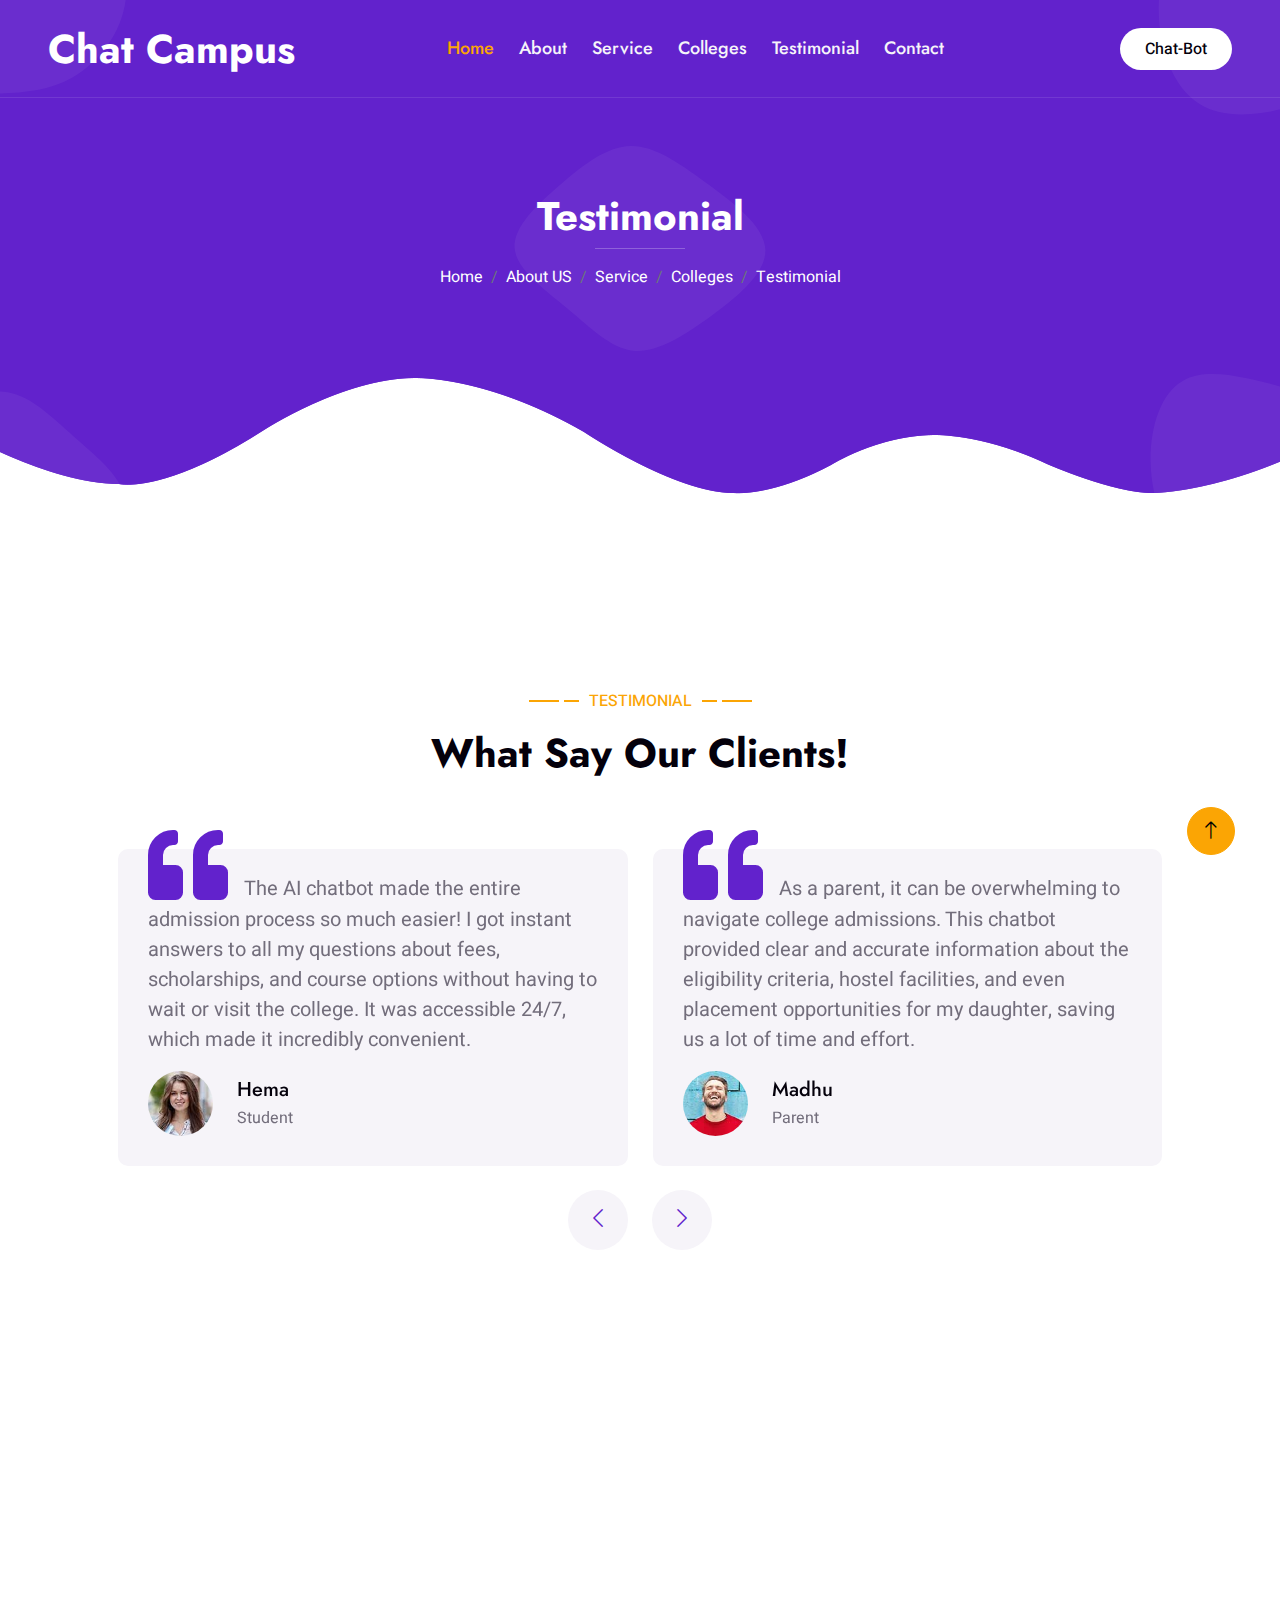
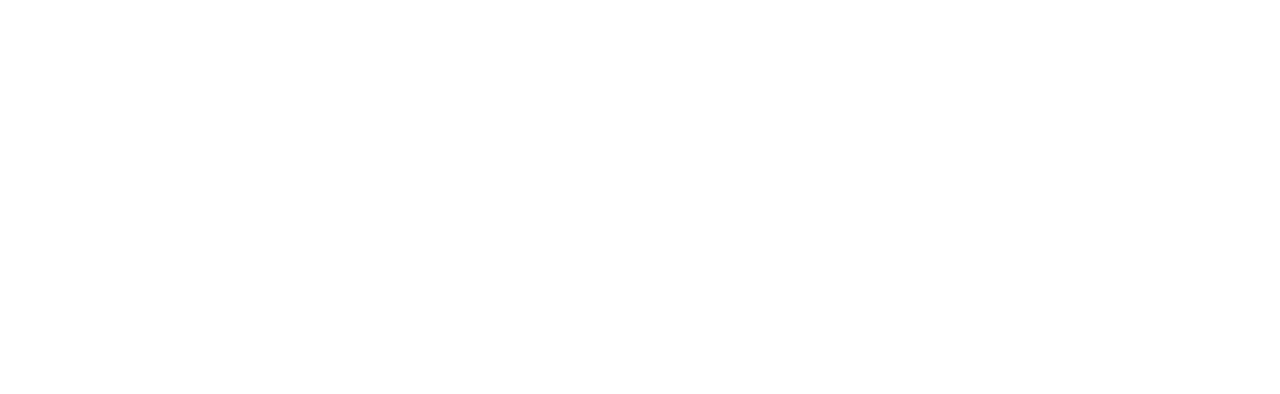
<file: testimonial.html>
<!DOCTYPE html>
<html lang="en">

<head>
    <meta charset="utf-8">
    <title>Chat Campus</title>
    <meta content="width=device-width, initial-scale=1.0" name="viewport">
    <meta content="" name="keywords">
    <meta content="" name="description">

    <!-- Favicon -->
    <link href="img/favicon.ico" rel="icon">

    <!-- Google Web Fonts -->
    <link rel="preconnect" href="https://fonts.googleapis.com">
    <link rel="preconnect" href="https://fonts.gstatic.com" crossorigin>
    <link href="https://fonts.googleapis.com/css2?family=Heebo:wght@400;500&family=Jost:wght@500;600;700&display=swap" rel="stylesheet"> 

    <!-- Icon Font Stylesheet -->
    <link href="https://cdnjs.cloudflare.com/ajax/libs/font-awesome/5.10.0/css/all.min.css" rel="stylesheet">
    <link href="https://cdn.jsdelivr.net/npm/bootstrap-icons@1.4.1/font/bootstrap-icons.css" rel="stylesheet">

    <!-- Libraries Stylesheet -->
    <link href="lib/animate/animate.min.css" rel="stylesheet">
    <link href="lib/owlcarousel/assets/owl.carousel.min.css" rel="stylesheet">
    <link href="lib/lightbox/css/lightbox.min.css" rel="stylesheet">

    <!-- Customized Bootstrap Stylesheet -->
    <link href="css/bootstrap.min.css" rel="stylesheet">

    <!-- Template Stylesheet -->
    <link href="css/style.css" rel="stylesheet">
</head>

<body>
    <div class="container-xxl bg-white p-0">
        <!-- Spinner Start -->
        <div id="spinner" class="show bg-white position-fixed translate-middle w-100 vh-100 top-50 start-50 d-flex align-items-center justify-content-center">
            <div class="spinner-grow text-primary" style="width: 3rem; height: 3rem;" role="status">
                <span class="sr-only">Loading...</span>
            </div>
        </div>
        <!-- Spinner End -->


        <!-- Navbar & Hero Start -->
<div class="container-xxl position-relative p-0">
    <nav class="navbar navbar-expand-lg navbar-light px-4 px-lg-5 py-3 py-lg-0">
        <a href="" class="navbar-brand p-0">
            <h1 class="m-0">Chat Campus</h1>
            <!-- <img src="img/logo.png" alt="Logo"> -->
        </a>
        <button class="navbar-toggler" type="button" data-bs-toggle="collapse" data-bs-target="#navbarCollapse">
            <span class="fa fa-bars"></span>
        </button>
        <div class="collapse navbar-collapse" id="navbarCollapse">
            <div class="navbar-nav mx-auto py-0">
                <a href="index.html" class="nav-item nav-link active">Home</a>
                <a href="about.html" class="nav-item nav-link">About</a>
                <a href="service.html" class="nav-item nav-link">Service</a>
                <a href="project.html" class="nav-item nav-link">Colleges</a>
                <a href="testimonial.html" class="nav-item nav-link">Testimonial</a>
                
                <a href="contact.html" class="nav-item nav-link">Contact</a>
            </div>
            <a href="chatbot.html" class="btn rounded-pill py-2 px-4 ms-3 d-none d-lg-block">Chat-Bot</a>
        </div>
    </nav>

            <div class="container-xxl py-5 bg-primary hero-header">
                <div class="container my-5 py-5 px-lg-5">
                    <div class="row g-5 py-5">
                        <div class="col-12 text-center">
                            <h1 class="text-white animated slideInDown">Testimonial</h1>
                            <hr class="bg-white mx-auto mt-0" style="width: 90px;">
                            <nav aria-label="breadcrumb">
                                <ol class="breadcrumb justify-content-center">
                                    <li class="breadcrumb-item"><a class="text-white" href="#">Home</a></li>
                                    <li class="breadcrumb-item"><a class="text-white" href="#">About US</a></li>
                                    <li class="breadcrumb-item"><a class="text-white" href="#">Service</a></li>
                                    <li class="breadcrumb-item"><a class="text-white" href="#">Colleges</a></li>
                         <li class="breadcrumb-item text-white active" aria-current="page">Testimonial</li>
                                </ol>
                            </nav>
                        </div>
                    </div>
                </div>
            </div>
        </div>
        <!-- Navbar & Hero End -->
        

        <!-- Testimonial Start -->
        <div class="container-xxl py-5 wow fadeInUp" data-wow-delay="0.1s">
            <div class="container py-5 px-lg-5">
                <p class="section-title text-secondary justify-content-center"><span></span>Testimonial<span></span></p>
                <h1 class="text-center mb-5">What Say Our Clients!</h1>
                <div class="owl-carousel testimonial-carousel">
                    <div class="testimonial-item bg-light rounded my-4">
                        <p class="fs-5"><i class="fa fa-quote-left fa-4x text-primary mt-n4 me-3"></i>The AI chatbot made the entire admission process so much easier! I got instant answers to all my questions about fees, scholarships, and course options without having to wait or visit the college. It was accessible 24/7, which made it incredibly convenient.</p>
                        <div class="d-flex align-items-center">
                            <img class="img-fluid flex-shrink-0 rounded-circle" src="img/testimonial-1.jpg" style="width: 65px; height: 65px;">
                            <div class="ps-4">
                                <h5 class="mb-1">Hema</h5>
                                <span>Student</span>
                            </div>
                        </div>
                    </div>
                    <div class="testimonial-item bg-light rounded my-4">
                        <p class="fs-5"><i class="fa fa-quote-left fa-4x text-primary mt-n4 me-3"></i>As a parent, it can be overwhelming to navigate college admissions. This chatbot provided clear and accurate information about the eligibility criteria, hostel facilities, and even placement opportunities for my daughter, saving us a lot of time and effort.</p>
                        <div class="d-flex align-items-center">
                            <img class="img-fluid flex-shrink-0 rounded-circle" src="img/testimonial-2.jpg" style="width: 65px; height: 65px;">
                            <div class="ps-4">
                                <h5 class="mb-1">Madhu</h5>
                                <span>Parent</span>
                            </div>
                        </div>
                    </div>
                    <div class="testimonial-item bg-light rounded my-4">
                        <p class="fs-5"><i class="fa fa-quote-left fa-4x text-primary mt-n4 me-3"></i>The implementation of the AI chatbot has significantly reduced our workload. It answers common queries efficiently, allowing us to focus on more complex student concerns. It’s a game-changer for both students and staff</p>
                        <div class="d-flex align-items-center">
                            <img class="img-fluid flex-shrink-0 rounded-circle" src="img/testimonial-3.jpg" style="width: 65px; height: 65px;">
                            <div class="ps-4">
                                <h5 class="mb-1">Siva</h5>
                                <span>Staff</span>
                            </div>
                        </div>
                    </div>
                </div>
            </div>
        </div>
        <!-- Testimonial End -->
        
        

        <!-- Footer Start -->
        <div class="container-fluid bg-primary text-light footer wow fadeIn" data-wow-delay="0.1s">
            <div class="container py-5 px-lg-5">
                <div class="row g-5">
                    <div class="col-md-6 col-lg-3">
                        <p class="section-title text-white h5 mb-4">Address<span></span></p>
                        <p><i class="fa fa-map-marker-alt me-3"></i>Vsm College Of Engineering</p>
                        <p><i class="fa fa-phone-alt me-3"></i>+ 012 345 67890</p>
                        <p><i class="fa fa-envelope me-3"></i>techdivas@gmail.com</p>
                        <div class="d-flex pt-2">
                            <a class="btn btn-outline-light btn-social" href=""><i class="fab fa-twitter"></i></a>
                            <a class="btn btn-outline-light btn-social" href=""><i class="fab fa-facebook-f"></i></a>
                            <a class="btn btn-outline-light btn-social" href=""><i class="fab fa-instagram"></i></a>
                            <a class="btn btn-outline-light btn-social" href=""><i class="fab fa-linkedin-in"></i></a>
                        </div>
                    </div>
                    <div class="col-md-6 col-lg-3">
                        <p class="section-title text-white h5 mb-4">Quick Link<span></span></p>
                        <a class="btn btn-link" href="">About Us</a>
                        <a class="btn btn-link" href="">Contact Us</a>
                        <a class="btn btn-link" href="">Privacy Policy</a>
                        <a class="btn btn-link" href="">Terms & Condition</a>
                        <a class="btn btn-link" href="">Career</a>
                    </div>
                    <div class="col-md-6 col-lg-3">
                        <p class="section-title text-white h5 mb-4">Gallery<span></span></p>
                        <div class="row g-2">
                            <div class="col-4">
                                <img class="img-fluid" src="img/portfolio-1.jpg" alt="Image">
                            </div>
                            <div class="col-4">
                                <img class="img-fluid" src="img/portfolio-2.jpg" alt="Image">
                            </div>
                            <div class="col-4">
                                <img class="img-fluid" src="img/portfolio-3.jpg" alt="Image">
                            </div>
                            <div class="col-4">
                                <img class="img-fluid" src="img/portfolio-4.jpg" alt="Image">
                            </div>
                            <div class="col-4">
                                <img class="img-fluid" src="img/portfolio-5.jpg" alt="Image">
                            </div>
                            <div class="col-4">
                                <img class="img-fluid" src="img/portfolio-6.jpg" alt="Image">
                            </div>
                        </div>
                    </div>
                    <div class="col-md-6 col-lg-3">
                        <p class="section-title text-white h5 mb-4">Newsletter<span></span></p>
                        <p>Introducing our new chatbot, designed to enhance your experience by providing instant support and personalized assistance 24/7!</p>
                        <div class="position-relative w-100 mt-3">
                            <input class="form-control border-0 rounded-pill w-100 ps-4 pe-5" type="text" placeholder="Your Email" style="height: 48px;">
                            <button type="button" class="btn shadow-none position-absolute top-0 end-0 mt-1 me-2"><i class="fa fa-paper-plane text-primary fs-4"></i></button>
                        </div>
                    </div>
                </div>
            </div>
            <div class="container px-lg-5">
                <div class="copyright">
                    <div class="row">
                        <div class="col-md-6 text-center text-md-start mb-3 mb-md-0">
                            &copy; <a class="border-bottom" href="#">Chat Campus</a>, All Right Reserved. 
							
							<!--/*** This template is free as long as you keep the footer author’s credit link/attribution link/backlink. If you'd like to use the template without the footer author’s credit link/attribution link/backlink, you can purchase the Credit Removal License from "https://htmlcodex.com/credit-removal". Thank you for your support. ***/-->
							Designed By <a class="border-bottom" href="">Tech Divas</a>
                        </div>
                        <div class="col-md-6 text-center text-md-end">
                            <div class="footer-menu">
                                <a href="">Home</a>
                                <a href="">Cookies</a>
                                <a href="">Help</a>
                                <a href="">FQAs</a>
                            </div>
                        </div>
                    </div>
                </div>
            </div>
        </div>
        <!-- Footer End -->


        <!-- Back to Top -->
        <a href="#" class="btn btn-lg btn-secondary btn-lg-square back-to-top"><i class="bi bi-arrow-up"></i></a>
    </div>

    <!-- JavaScript Libraries -->
    <script src="https://code.jquery.com/jquery-3.4.1.min.js"></script>
    <script src="https://cdn.jsdelivr.net/npm/bootstrap@5.0.0/dist/js/bootstrap.bundle.min.js"></script>
    <script src="lib/wow/wow.min.js"></script>
    <script src="lib/easing/easing.min.js"></script>
    <script src="lib/waypoints/waypoints.min.js"></script>
    <script src="lib/counterup/counterup.min.js"></script>
    <script src="lib/owlcarousel/owl.carousel.min.js"></script>
    <script src="lib/isotope/isotope.pkgd.min.js"></script>
    <script src="lib/lightbox/js/lightbox.min.js"></script>

    <!-- Template Javascript -->
    <script src="js/main.js"></script>
</body>

</html>
</file>
<file: css/style.css>
/********** Template CSS **********/
:root {
    --primary: #6222CC;
    --secondary: #FBA504;
    --light: #F6F4F9;
    --dark: #04000B;
}


/*** Spinner ***/
#spinner {
    opacity: 0;
    visibility: hidden;
    transition: opacity .5s ease-out, visibility 0s linear .5s;
    z-index: 99999;
}

#spinner.show {
    transition: opacity .5s ease-out, visibility 0s linear 0s;
    visibility: visible;
    opacity: 1;
}

.back-to-top {
    position: fixed;
    display: none;
    right: 45px;
    bottom: 45px;
    z-index: 99;
}


/*** Heading ***/
h1,
h2,
.fw-bold {
    font-weight: 700 !important;
}

h3,
h4,
.fw-semi-bold {
    font-weight: 600 !important;
}

h5,
h6,
.fw-medium {
    font-weight: 500 !important;
}


/*** Button ***/
.btn {
    font-weight: 500;
    transition: .5s;
}

.btn:hover {
    box-shadow: 0 0 10px rgba(0, 0, 0, .5);
}

.btn-square {
    width: 38px;
    height: 38px;
}

.btn-sm-square {
    width: 32px;
    height: 32px;
}

.btn-lg-square {
    width: 48px;
    height: 48px;
}

.btn-square,
.btn-sm-square,
.btn-lg-square {
    padding: 0;
    display: flex;
    align-items: center;
    justify-content: center;
    font-weight: normal;
    border-radius: 50px;
}


/*** Navbar ***/
.navbar .dropdown-toggle::after {
    border: none;
    content: "\f067";
    font-family: "Font Awesome 5 Free";
    font-size: 10px;
    font-weight: bold;
    vertical-align: middle;
    margin-left: 8px;
}

.navbar-light .navbar-nav .nav-link {
    position: relative;
    margin-right: 25px;
    padding: 35px 0;
    font-family: 'Jost', sans-serif;
    font-size: 18px;
    font-weight: 500;
    color: var(--light) !important;
    outline: none;
    transition: .5s;
}

.sticky-top.navbar-light .navbar-nav .nav-link {
    padding: 20px 0;
    color: var(--dark) !important;
}

.navbar-light .navbar-nav .nav-link:hover,
.navbar-light .navbar-nav .nav-link.active {
    color: var(--secondary) !important;
}

.navbar-light .navbar-brand h1 {
    color: #FFFFFF;
}

.navbar-light .navbar-brand img {
    max-height: 60px;
    transition: .5s;
}

.sticky-top.navbar-light .navbar-brand img {
    max-height: 45px;
}

@media (max-width: 991.98px) {
    .sticky-top.navbar-light {
        position: relative;
        background: #FFFFFF;
    }

    .navbar-light .navbar-collapse {
        margin-top: 15px;
        border-top: 1px solid #DDDDDD;
    }

    .navbar-light .navbar-nav .nav-link,
    .sticky-top.navbar-light .navbar-nav .nav-link {
        padding: 10px 0;
        margin-left: 0;
        color: var(--dark) !important;
    }

    .navbar-light .navbar-brand h1 {
        color: var(--primary);
    }

    .navbar-light .navbar-brand img {
        max-height: 45px;
    }
}

@media (min-width: 992px) {
    .navbar-light {
        position: absolute;
        width: 100%;
        top: 0;
        left: 0;
        border-bottom: 1px solid rgba(256, 256, 256, .1);
        z-index: 999;
    }
    
    .sticky-top.navbar-light {
        position: fixed;
        background: #FFFFFF;
    }

    .sticky-top.navbar-light .navbar-brand h1 {
        color: var(--primary);
    }

    .navbar-light .navbar-nav .nav-item .dropdown-menu {
        display: block;
        border: none;
        margin-top: 0;
        top: 150%;
        opacity: 0;
        visibility: hidden;
        transition: .5s;
    }

    .navbar-light .navbar-nav .nav-item:hover .dropdown-menu {
        top: 100%;
        visibility: visible;
        transition: .5s;
        opacity: 1;
    }

    .navbar-light .btn {
        color: var(--dark);
        background: #FFFFFF;
    }

    .sticky-top.navbar-light .btn {
        color: var(--dark);
        background: var(--secondary);
    }
    
}


/*** Hero Header ***/
.hero-header {
    margin-bottom: 6rem;
    padding: 18rem 0;
    background:
        url(../img/blob-top-left.png),
        url(../img/blob-top-right.png),
        url(../img/blob-bottom-left.png),
        url(../img/blob-bottom-right.png),
        url(../img/blob-center.png),
        url(../img/bg-bottom.png);
    background-position:
        left 0px top 0px,
        right 0px top 0px,
        left 0px bottom 0px,
        right 0px bottom 0px,
        center center,
        center bottom;
    background-repeat: no-repeat;
}

@media (max-width: 991.98px) {
    .hero-header {
        padding: 6rem 0 9rem 0;
    }
}


/*** Section Title ***/
.section-title {
    position: relative;
    display: flex;
    align-items: center;
    font-weight: 500;
    text-transform: uppercase;
}

.section-title span:first-child,
.section-title span:last-child {
    position: relative;
    display: inline-block;
    margin-right: 30px;
    width: 30px;
    height: 2px;
}

.section-title span:last-child {
    margin-right: 0;
    margin-left: 30px;
}

.section-title span:first-child::after,
.section-title span:last-child::after {
    position: absolute;
    content: "";
    width: 15px;
    height: 2px;
    top: 0;
    right: -20px;
}

.section-title span:last-child::after {
    right: auto;
    left: -20px;
}

.section-title.text-primary span:first-child,
.section-title.text-primary span:last-child,
.section-title.text-primary span:first-child::after,
.section-title.text-primary span:last-child::after {
    background: var(--primary);
}

.section-title.text-secondary span:first-child,
.section-title.text-secondary span:last-child,
.section-title.text-secondary span:first-child::after,
.section-title.text-secondary span:last-child::after {
    background: var(--secondary);
}

.section-title.text-white span:first-child,
.section-title.text-white span:last-child,
.section-title.text-white span:first-child::after,
.section-title.text-white span:last-child::after {
    background: #FFFFFF;
}


/*** Feature ***/
.feature-item {
    transition: .5s;
}

.feature-item:hover {
    margin-top: -15px;
}


/*** About ***/
.progress {
    height: 5px;
}

.progress .progress-bar {
    width: 0px;
    transition: 3s;
}


/*** Fact ***/
.fact {
    margin: 6rem 0;
    background:
        url(../img/blob-top-left.png),
        url(../img/blob-top-right.png),
        url(../img/blob-bottom-left.png),
        url(../img/blob-bottom-right.png),
        url(../img/blob-center.png);
    background-position:
        left 0px top 0px,
        right 0px top 0px,
        left 0px bottom 0px,
        right 0px bottom 0px,
        center center;
    background-repeat: no-repeat;
}


/*** Service ***/
.service-item {
    position: relative;
    padding: 45px 30px;
    background: var(--light);
    overflow: hidden;
    transition: .5s;
}

.service-item:hover {
    margin-top: -15px;
    padding-bottom: 60px;
    background: var(--primary);
}

.service-item .service-icon {
    margin: 0 auto 20px auto;
    width: 100px;
    height: 100px;
    display: flex;
    align-items: center;
    justify-content: center;
    color: var(--light);
    background: url(../img/blob-primary.png) center center no-repeat;
    background-size: contain;
    transition: .5s;
}

.service-item:hover .service-icon {
    color: var(--dark);
    background: url(../img/blob-secondary.png) center center no-repeat;
    background-size: contain;
}

.service-item h5,
.service-item p {
    transition: .5s;
}

.service-item:hover h5,
.service-item:hover p {
    color: #FFFFFF;
}

.service-item a.btn {
    position: absolute;
    bottom: -40px;
    left: 50%;
    transform: translateX(-50%);
    color: var(--primary);
    background: #FFFFFF;
    border-radius: 40px 40px 0 0;
    transition: .5s;
    z-index: 1;
}

.service-item a.btn:hover {
    color: var(--dark);
    background: var(--secondary);
}

.service-item:hover a.btn {
    bottom: 0;
}


/*** Project Portfolio ***/
#portfolio-flters li {
    display: inline-block;
    font-weight: 500;
    color: var(--dark);
    cursor: pointer;
    transition: .5s;
    border-bottom: 2px solid transparent;
}

#portfolio-flters li:hover,
#portfolio-flters li.active {
    color: var(--primary);
    border-color: var(--primary);
}

.portfolio-item img {
    transition: .5s;
    width: 549;
    height: 300;
}


.portfolio-item:hover img {
    transform: scale(1.1);
}

.portfolio-item .portfolio-overlay {
    position: absolute;
    display: flex;
    align-items: center;
    justify-content: center;
    width: 100%;
    height: 100%;
    top: 0;
    left: 0;
    background: rgba(98, 34, 204, .9);
    transition: .5s;
    opacity: 0;
}

.portfolio-item:hover .portfolio-overlay {
    opacity: 1;
}


/*** Newsletter ***/
.newsletter {
    margin: 6rem 0;
    background:
        url(../img/blob-top-left.png),
        url(../img/blob-top-right.png),
        url(../img/blob-bottom-left.png),
        url(../img/blob-bottom-right.png),
        url(../img/blob-center.png);
    background-position:
        left 0px top 0px,
        right 0px top 0px,
        left 0px bottom 0px,
        right 0px bottom 0px,
        center center;
    background-repeat: no-repeat;
}


/*** Testimonial ***/
.testimonial-carousel .testimonial-item {
    padding: 0 30px 30px 30px;
}

.testimonial-carousel .owl-nav {
    display: flex;
    justify-content: center;
}

.testimonial-carousel .owl-nav .owl-prev,
.testimonial-carousel .owl-nav .owl-next {
    margin: 0 12px;
    width: 60px;
    height: 60px;
    display: flex;
    align-items: center;
    justify-content: center;
    color: var(--primary);
    background: var(--light);
    border-radius: 60px;
    font-size: 22px;
    transition: .5s;
}

.testimonial-carousel .owl-nav .owl-prev:hover,
.testimonial-carousel .owl-nav .owl-next:hover {
    color: #FFFFFF;
    background: var(--primary);
    box-shadow: 0 0 10px rgba(0, 0, 0, .5);
}


/*** Team ***/
.team-item .btn {
    color: var(--primary);
    background: #FFFFFF;
}

.team-item .btn:hover {
    color: #FFFFFF;
    background: var(--primary);
}


/*** Footer ***/
.footer {
    margin-top: 6rem;
    padding-top: 9rem;
    background:
        url(../img/bg-top.png),
        url(../img/map.png);
    background-position:
        center top,
        center center;
    background-repeat: no-repeat;
}

.footer .btn.btn-social {
    margin-right: 5px;
    width: 40px;
    height: 40px;
    display: flex;
    align-items: center;
    justify-content: center;
    color: var(--light);
    border: 1px solid rgba(256, 256, 256, .1);
    border-radius: 40px;
    transition: .3s;
}

.footer .btn.btn-social:hover {
    color: var(--primary);
}

.footer .btn.btn-link {
    display: block;
    margin-bottom: 10px;
    padding: 0;
    text-align: left;
    color: var(--light);
    font-weight: normal;
    transition: .3s;
}

.footer .btn.btn-link::before {
    position: relative;
    content: "\f105";
    font-family: "Font Awesome 5 Free";
    font-weight: 900;
    margin-right: 10px;
}

.footer .btn.btn-link:hover {
    letter-spacing: 1px;
    box-shadow: none;
    color: var(--secondary);
}

.footer .copyright {
    padding: 25px 0;
    font-size: 14px;
    border-top: 1px solid rgba(256, 256, 256, .1);
}

.footer .copyright a {
    color: var(--light);
}

.footer .footer-menu a {
    margin-right: 15px;
    padding-right: 15px;
    border-right: 1px solid rgba(255, 255, 255, .1);
}

.footer .footer-menu a:last-child {
    margin-right: 0;
    padding-right: 0;
    border-right: none;
}

.footer .copyright a:hover,
.footer .footer-menu a:hover {
    color: var(--secondary);
}
</file>
<file: Chatbot/styles.css>
@import url("https://fonts.googleapis.com/css2?family=Poppins:wght@400;500;600&display=swap");

* {
  margin: 0;
  padding: 0;
  box-sizing: border-box;
  font-family: "Poppins", sans-serif;
}

:root {
  /* Light mode colors */
  --text-color: #222;
  --subheading-color: #a0a0a0;
  --placeholder-color: #6c6c6c;
  --primary-color: #fff;
  --secondary-color: #e9eef6;
  --secondary-hover-color: #dbe1ea;
}

.dark_mode {
  /* Dark mode colors */
  --text-color: #e3e3e3;
  --subheading-color: #828282;
  --placeholder-color: #a6a6a6;
  --primary-color: #242424;
  --secondary-color: #383838;
  --secondary-hover-color: #444;
  
}

body {
  background: var(--primary-color);
}

.header,
.chat-list .message,
.typing-form {
  margin: 0 auto;
  max-width: 980px;
}

.header {
  margin-top: 6vh;
  padding: 1rem;
  overflow-x: hidden;
}

body.hide-header .header {
  margin: 0;
  display: none;
}

.header :where(.title, .subtitle) {
  color: var(--text-color);
  font-weight: 500;
  line-height: 4rem;
}

.header .title {
  width: fit-content;
  font-size: 3rem;
  background-clip: text;
  background: linear-gradient(to right, #4285f4, #d96570);
  -webkit-background-clip: text;
  -webkit-text-fill-color: transparent;
}

.header .subtitle {
  font-size: 2.6rem;
  color: var(--subheading-color);
}

.suggestion-list {
  width: 100%;
  list-style: none;
  display: flex;
  gap: 1.25rem;
  margin-top: 9.5vh;
  overflow: hidden;
  overflow-x: auto;
  scroll-snap-type: x mandatory;
  scrollbar-width: none;
}

.suggestion-list .suggestion {
  cursor: pointer;
  padding: 1.25rem;
  width: 222px;
  flex-shrink: 0;
  display: flex;
  flex-direction: column;
  align-items: flex-end;
  border-radius: 0.75rem;
  justify-content: space-between;
  background: var(--secondary-color);
  transition: 0.2s ease;
}

.suggestion-list .suggestion:hover {
  background: var(--secondary-hover-color);
}

.suggestion-list .suggestion :where(.text, .icon) {
  font-weight: 400;
  color: var(--text-color);
}

.suggestion-list .suggestion .icon {
  width: 42px;
  height: 42px;
  display: flex;
  font-size: 1.3rem;
  margin-top: 2.5rem;
  align-self: flex-end;
  align-items: center;
  border-radius: 50%;
  justify-content: center;
  color: var(--text-color);
  background: var(--primary-color);
}

.chat-list {
  padding: 2rem 1rem 12rem;
  max-height: 100vh;
  overflow-y: auto;
  scrollbar-color: #999 transparent;
}

.chat-list .message.incoming {
  margin-top: 1.5rem;
}

.chat-list .message .message-content {
  display: flex;
  gap: 1.5rem;
  width: 100%;
  align-items: center;
}

.chat-list .message .text {
  color: var(--text-color);
  white-space: pre-wrap;
}

.chat-list .message.error .text {
  color: #e55865;
}

.chat-list .message.loading .text {
  display: none;
}

.chat-list .message .avatar {
  width: 40px;
  height: 40px;
  object-fit: cover;
  border-radius: 50%;
  align-self: flex-start;
}

.chat-list .message.loading .avatar {
  animation: rotate 3s linear infinite;
}

@keyframes rotate {
  100% {
    transform: rotate(360deg);
  }
}

.chat-list .message .icon {
  color: var(--text-color);
  cursor: pointer;
  height: 35px;
  width: 35px;
  border-radius: 50%;
  display: flex;
  align-items: center;
  justify-content: center;
  background: none;
  font-size: 1.25rem;
  margin-left: 3.5rem;
  visibility: hidden;
}

.chat-list .message .icon.hide {
  visibility: hidden;
}

.chat-list .message:not(.loading, .error):hover .icon:not(.hide) {
  visibility: visible;
}

.chat-list .message .icon:hover {
  background: var(--secondary-hover-color);
}

.chat-list .message .loading-indicator {
  display: none;
  gap: 0.8rem;
  width: 100%;
  flex-direction: column;
}

.chat-list .message.loading .loading-indicator {
  display: flex;
}

.chat-list .message .loading-indicator .loading-bar {
  height: 11px;
  width: 100%;
  border-radius: 0.135rem;
  background-position: -800px 0;
  background: linear-gradient(to right, #4285f4, var(--primary-color), #4285f4);
  animation: loading 3s linear infinite;
}

.chat-list .message .loading-indicator .loading-bar:last-child {
  width: 70%;
}

@keyframes loading {
  0% {
    background-position: -800px 0;
  }

  100% {
    background-position: 800px 0;
  }
}

.typing-area {
  position: fixed;
  width: 100%;
  left: 0;
  bottom: 0;
  padding: 1rem;
  background: var(--primary-color);
}

.typing-area :where(.typing-form, .action-buttons) {
  display: flex;
  gap: 0.75rem;
}

.typing-form .input-wrapper {
  width: 100%;
  height: 56px;
  display: flex;
  position: relative;
}

.typing-form .typing-input {
  height: 100%;
  width: 100%;
  border: none;
  outline: none;
  resize: none;
  font-size: 1rem;
  color: var(--text-color);
  padding: 1.1rem 4rem 1.1rem 1.5rem;
  border-radius: 100px;
  background: var(--secondary-color);
}

.typing-form .typing-input:focus {
  background: var(--secondary-hover-color);
}

.typing-form .typing-input::placeholder {
  color: var(--placeholder-color);
}

.typing-area .icon {
  width: 56px;
  height: 56px;
  flex-shrink: 0;
  cursor: pointer;
  border-radius: 50%;
  display: flex;
  font-size: 1.4rem;
  color: var(--text-color);
  align-items: center;
  justify-content: center;
  background: var(--secondary-color);
  transition: 0.2s ease;
}

.typing-area .icon:hover {
  background: var(--secondary-hover-color);
}

.typing-form #send-message-button {
  position: absolute;
  right: 0;
  outline: none;
  border: none;
  transform: scale(0);
  background: transparent;
  transition: transform 0.2s ease;
}

.typing-form .typing-input:valid ~ #send-message-button {
  transform: scale(1);
}

.typing-area .disclaimer-text {
  text-align: center;
  font-size: 0.85rem;
  margin-top: 1rem;
  color: var(--placeholder-color);
}

/* Responsive media query code for small screen */
@media (max-width: 768px) {
  .header :is(.title, .subtitle) {
    font-size: 2rem;
    line-height: 2.6rem;
  }

  .header .subtitle {
    font-size: 1.7rem;
  }

  .typing-area :where(.typing-form, .action-buttons) {
    gap: 0.4rem;
  }

  .typing-form .input-wrapper {
    height: 50px;
  }

  .typing-form .typing-input {
    padding: 1.1rem 3.5rem 1.1rem 1.2rem;
  }

  .typing-area .icon {
    height: 50px;
    width: 50px;
  }

  .typing-area .disclaimer-text {
    font-size: 0.75rem;
    margin-top: 0.5rem;
  }
}
</file>
<file: css/styles.css>
body {
    font-family: Arial, sans-serif;
    background-color: #f0f0f0;
    display: flex;
    justify-content: center;
    align-items: center;
    height: 100vh;
    margin: 0;
}

.chatbot-container {
    background-color: rgba(255, 255, 255, 0.9); /* White with 90% opacity */
    border-radius: 10px;
    box-shadow: 0 4px 8px rgba(0, 0, 0, 0.2);
    width: 400px;
    max-width: 100%;
    display: flex;
    flex-direction: column;
}

.chat-header {
    background-color: rgba(98, 34, 204, 0.9); /* Updated color */
    color: white;
    padding: 15px;
    border-top-left-radius: 10px;
    border-top-right-radius: 10px;
    text-align: center;
}

.chat-body {
    padding: 10px;
    overflow-y: auto;
    flex-grow: 1;
    max-height: 300px;
}

.message {
    margin: 5px 0;
    padding: 10px;
    border-radius: 8px;
    max-width: 70%;
}

.user-message {
    background-color: rgba(220, 220, 220, 0.8); /* Light gray */
    align-self: flex-end;
}

.bot-message {
    background-color: rgba(98, 34, 204, 0.3); /* Light purple based on the updated color */
    align-self: flex-start;
}

.chat-input {
    display: flex;
    padding: 10px;
    border-top: 1px solid rgba(0, 0, 0, 0.1);
}

.chat-input input {
    flex-grow: 1;
    padding: 10px;
    border: none;
    border-radius: 5px;
    margin-right: 10px;
}

.chat-input button {
    padding: 10px 15px;
    border: none;
    border-radius: 5px;
    background-color: rgba(98, 34, 204, 0.9); /* Updated color */
    color: white;
    cursor: pointer;
}

.chat-input button:hover {
    background-color: rgba(98, 34, 204, 1); /* Solid purple on hover */
}
</file>
